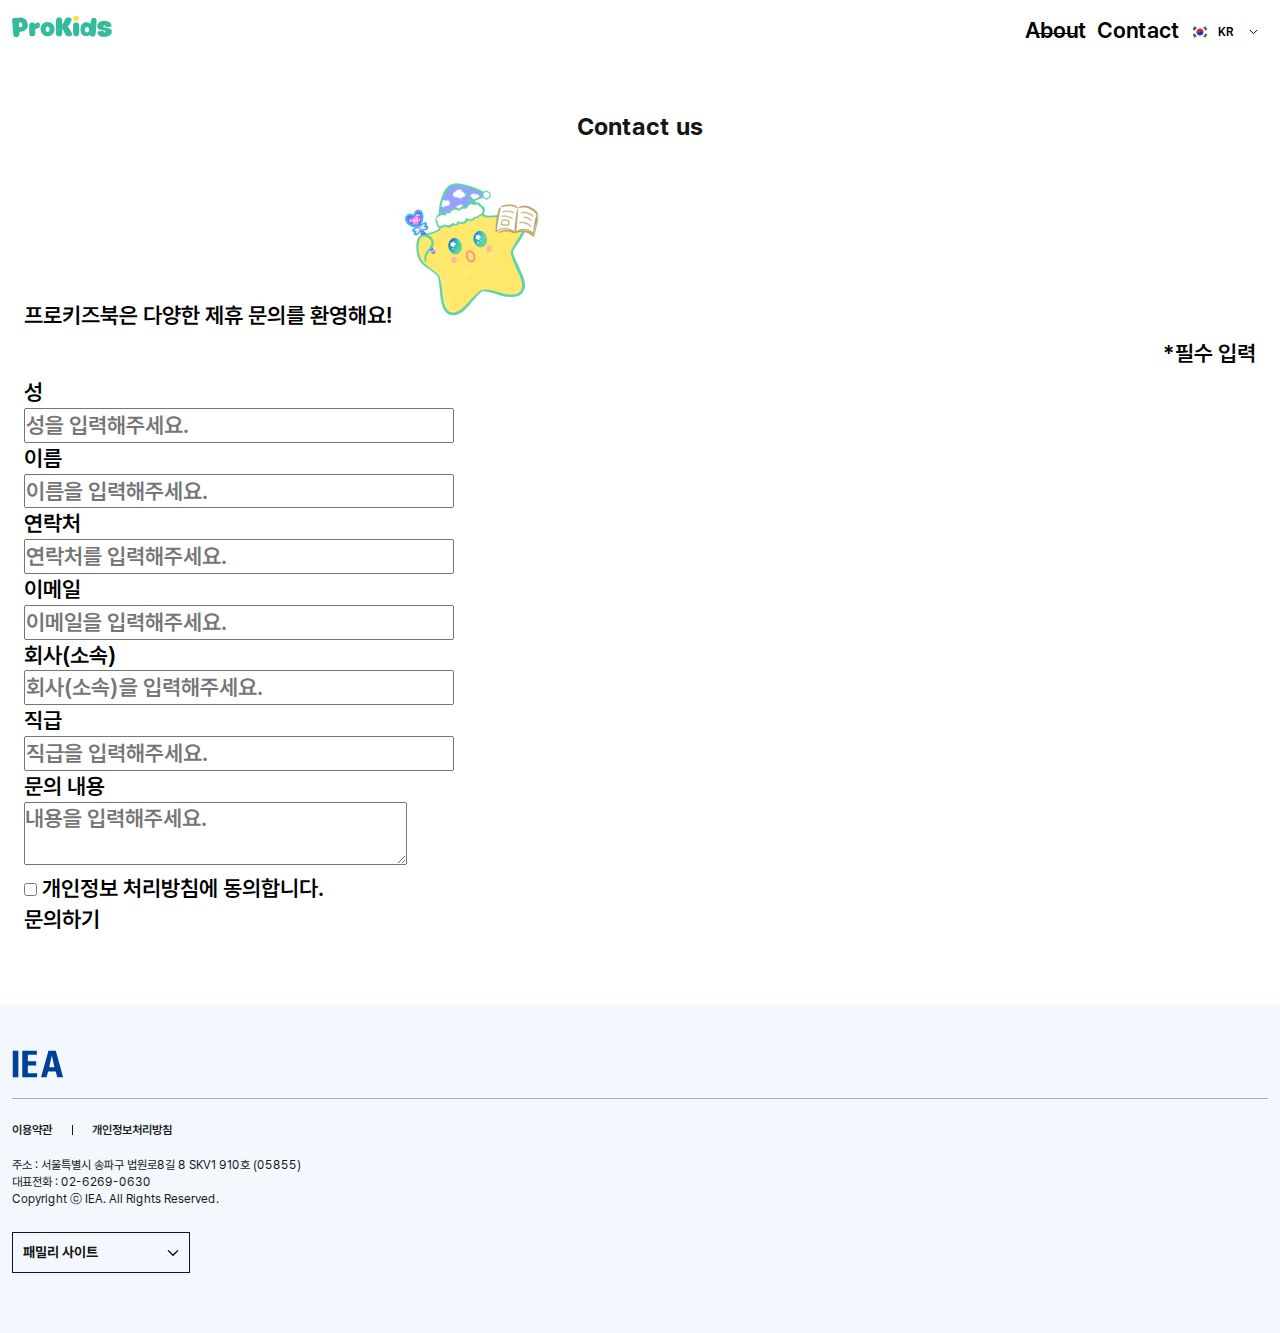
<file: pages/contact.html>
<!doctype html>
<html lang=ko>
<head>
    <meta charset="UTF-8">
    <meta name="viewport" content="width=device-width, user-scalable=no, initial-scale=1.0, maximum-scale=1.0, minimum-scale=1.0">
    <meta http-equiv="X-UA-Compatible" content="ie=edge">
    <meta name="naver-site-verification" content="30c3376c1dbf1d2d898c0af12db3d5bfa7fa918d" />
    <link rel="icon" sizes="16x16" href="../resources/images/prokids_favicon.png">
    <!-- css -->
    <link rel="stylesheet" href="../resources/css/style.css">
    <!-- js -->
    <script src="../resources/js/main.js"></script>
    <!-- 캡차 관련-->
    <script src="https://challenges.cloudflare.com/turnstile/v0/api.js?render=explicit"></script>
    <title data-translate="meta_title_contact">프로키즈북 | Contact</title>
</head>
<body>
<!-- 개인정보 처리방침 -->
<div id="contents" class="contents-wrap sub">
    <div class="title-wrap">
        <div>
            <h2 class="sub-title ver2">Contact us</h2>
            <span data-translate="contact_1">프로키즈북은 다양한 제휴 제안을 환영해요!</span>
            <span class="star-contact"><img src="../../resources/images/contents/star_contact.png" alt=""></span>
        </div>
    </div>
    <div class="contact-box">
        <div style="display:flex;justify-content:flex-end;padding:8px 0;">
            <p class="essential-text" data-translate="contact_2">*필수 입력</p>
        </div>
        <form id="contactForm" action="https://script.google.com/macros/s/AKfycbxFWWYbgevazbnXGLH2dHXee4OMcS8ZI5QkQM0zvdvUp0meDmMlrhyDt2m7g2WBW2gp/exec"
              method="POST">
            <div class="forms">
                <div class="form-wrap con2">
                    <div class="form-box">
                        <p class="label essential" data-translate="contact_3">성</p>
                        <div class="input-box">
                            <label>
                                <input type="text" name="lastName" placeholder="성을 입력해주세요." data-translate="contact_4" required/>
                            </label>
                        </div>
                    </div>
                    <div class="form-box">
                        <p class="label essential" data-translate="contact_5">이름</p>
                        <div class="input-box">
                            <label>
                                <input type="text" name="firstName" placeholder="이름을 입력해주세요." data-translate="contact_6" required/>
                            </label>
                        </div>
                    </div>
                </div>
                <div class="form-wrap con2">
                    <div class="form-box">
                        <p class="label essential" data-translate="contact_7">연락처</p>
                        <div class="input-box">
                            <label>
                                <input type="tel" name="tel" placeholder="연락처를 입력해주세요." data-translate="contact_8" required/>
                            </label>
                        </div>
                    </div>
                    <div class="form-box">
                        <p class="label essential" data-translate="contact_9">이메일</p>
                        <div class="input-box">
                            <label>
                                <input type="text" name="email" placeholder="이메일을 입력해주세요." data-translate="contact_10" required/>
                            </label>
                        </div>
                    </div>
                </div>
                <div class="form-wrap con2">
                    <div class="form-box">
                        <p class="label" data-translate="contact_11">회사(소속)</p>
                        <div class="input-box">
                            <label>
                                <input type="text" name="company" placeholder="회사(소속)을 입력해주세요." data-translate="contact_12"/>
                            </label>
                        </div>
                    </div>
                    <div class="form-box">
                        <p class="label" data-translate="contact_13">직급</p>
                        <div class="input-box">
                            <label>
                                <input type="text" name="position" placeholder="직급을 입력해주세요." data-translate="contact_14"/>
                            </label>
                        </div>
                    </div>
                </div>
                <div class="form-wrap">
                    <div class="form-box top">
                        <p class="label essential" data-translate="contact_15">문의 내용</p>
                        <div class="input-box">
                            <label>
                                <textarea name="message" placeholder="내용을 입력해주세요." data-translate="contact_16" required></textarea>
                            </label>
                        </div>
                    </div>
                </div>
            </div>
            <div class="check-box-wrap">
                <div class="check-box">
                    <label class="check-box">
                        <input type="checkbox" required name="checkbox-policy">
                        <span data-translate="contact_17">개인정보 처리방침에 동의합니다.</span>
                    </label>
                </div>
            </div>
            <!--캡챠-->
            <div style="display: none" class="grecaptcha" id="grecaptcha" ></div>
            <input type="hidden" id="captcha"/>


            <div class="btn-wrap">
                <button type="submit" class="btn small-ver" onclick="checkConfirm()" data-translate="contact_18">문의하기</button>
            </div>
        </form>
    </div>
</div>
</body>
</html>
<script>
  document.getElementById("contactForm").addEventListener("submit", async function (event) {
    event.preventDefault(); // 기본 폼 제출 동작 중단

    const form = event.target;
    const formData = new FormData(form);

    // 필수 입력 필드 검증
    const requiredFields = document.querySelectorAll("#contactForm .essential + .input-box input, #contactForm .essential + .input-box textarea");
    let isValid = true;

    requiredFields.forEach(field => {
      if (!field.value.trim()) {
        isValid = false;
        alert( `${field.placeholder.replace("를 입력해주세요.", "")}을(를) 입력해주세요.`)
        field.focus();
        return false; // 첫 번째 오류에서 멈춤
      }
    });
    let token= document.getElementById("captcha").value
    const response = await fetch('https://7guayuczazlh5itq2dzmpl65eu0ddqnq.lambda-url.ap-northeast-2.on.aws', {
      method: "POST",
      headers: {"Access-Control-Allow-Origin": "*"},
      body: JSON.stringify({
        response: token,
      }),
      mode: 'cors'
    });
    const reader = response.body.getReader();
    const decoder = new TextDecoder("utf-8");
    let {done, value} = await reader.read();
    const text = decoder.decode(value, {stream: true});
    console.log(JSON.parse(text).success)
    if (JSON.parse(text).success) {
      // 모든 필드가 유효하면 폼 제출 진행
      if (isValid) {
        try {
          const response = await fetch(form.action, {
            method: "POST",
            body: formData
          });

          const reponse = await response.json();
          if (reponse.result === 'success') {
            alert('양식 제출에 성공하였습니다.');
            form.reset(); // 폼 초기화
          }
        } catch (error) {
          alert('서버와 통신 중 문제가 발생했습니다. 다시 시도해주세요.')
          console.error(error);
        }
      }
    } else {

    }

  });

  function checkConfirm () {
    const checkbox = document.querySelector('#contactForm input[type="checkbox"]').checked
    // console.log(checkbox)
    if(!checkbox){
      alert('개인정보 처리 방침에 동의해야 합니다.')
      checkbox.focus();
      return; // 체크박스 오류 시 더 이상 진행하지 않음
    }
  }
  turnstile.ready(function () {
    turnstile.render('#grecaptcha', {
      sitekey: '0x4AAAAAAA3FD3buS3hxWqtc',
      callback: async function (token) {
        document.getElementById("captcha").value=token
      }
    });
  });

</script>
</file>
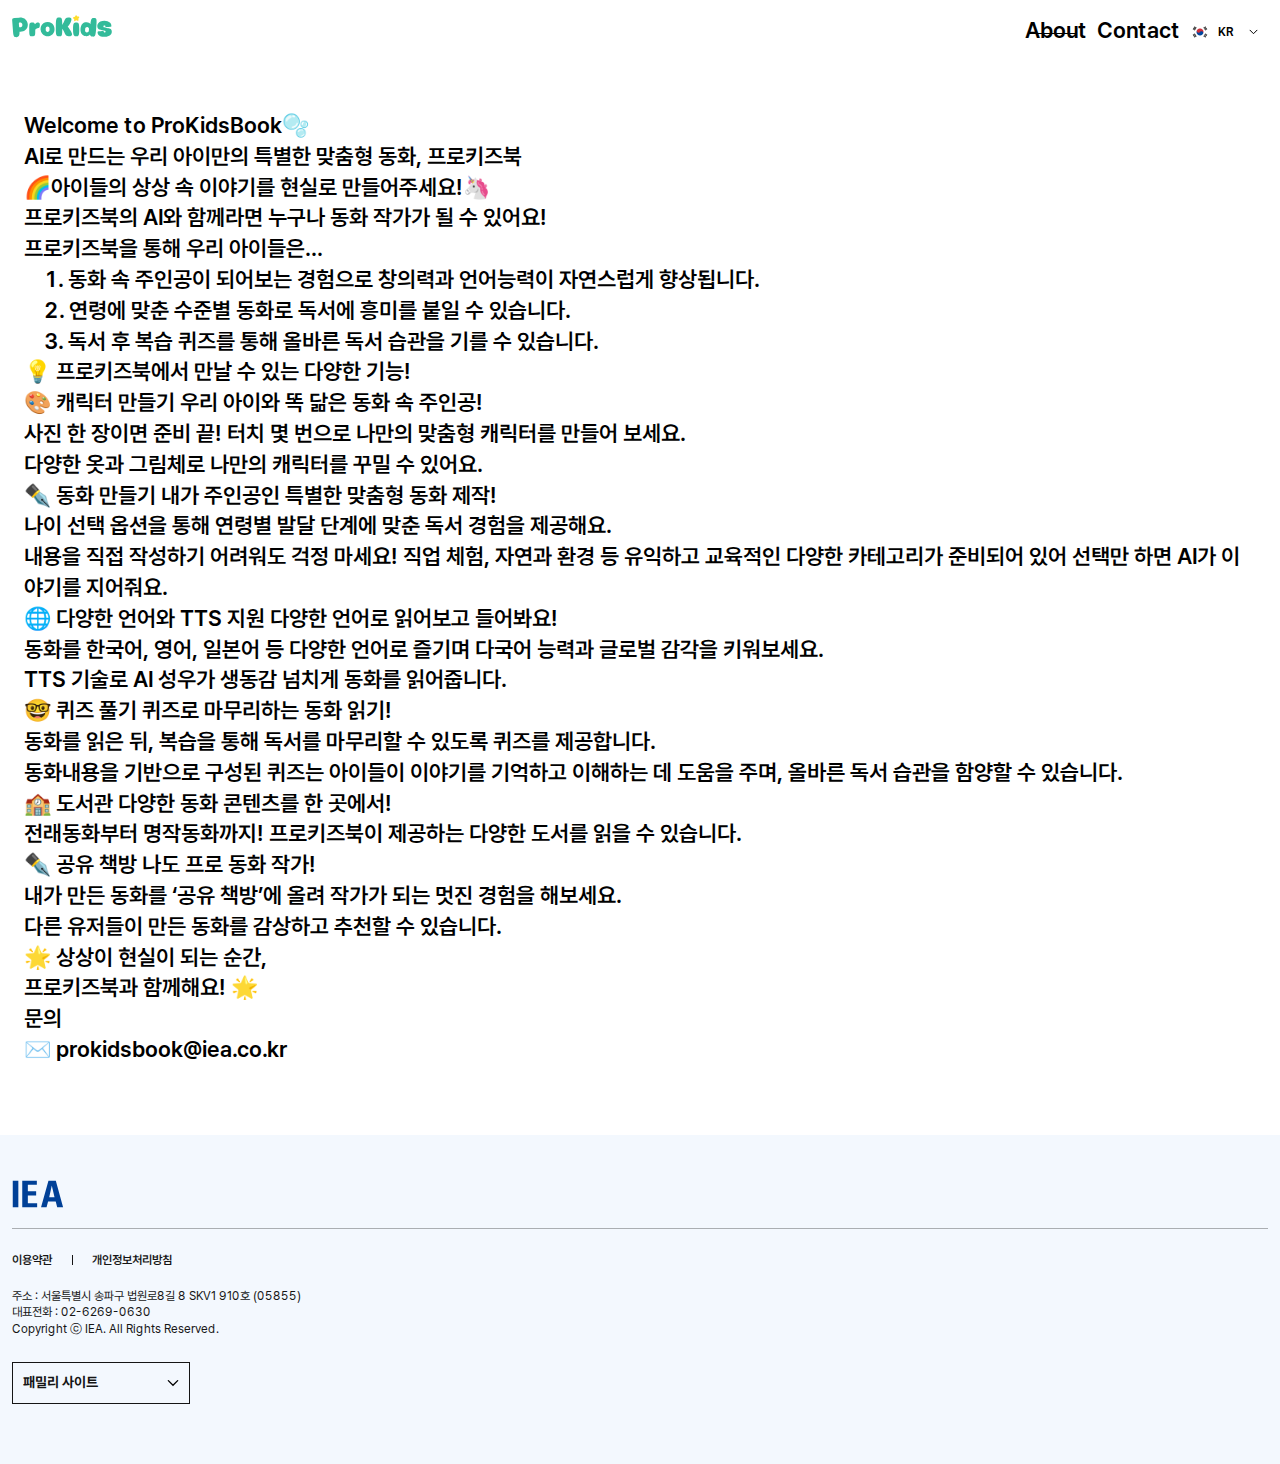
<file: pages/manual.html>
<!doctype html>
<html lang=ko>
<head>
    <meta charset="UTF-8">
    <meta name="viewport" content="width=device-width, user-scalable=no, initial-scale=1.0, maximum-scale=1.0, minimum-scale=1.0">
    <meta http-equiv="X-UA-Compatible" content="ie=edge">
    <meta name="naver-site-verification" content="30c3376c1dbf1d2d898c0af12db3d5bfa7fa918d" />
    <link rel="icon" sizes="16x16" href="../resources/images/prokids_favicon.png">
    <!-- css -->
    <link rel="stylesheet" href="../resources/css/style.css">
    <!-- js -->
    <script src="../resources/js/main.js"></script>
    <title data-translate="meta_title_manual">프로키즈북 | Manual</title>
</head>
<body>
<!-- Manual -->
<div id="contents" class="contents-wrap sub manual">
   <div class="contents-wrap">
       <h2>Welcome to ProKidsBook🫧</h2>
       <p class="d-line" data-translate="m_title">AI로 만드는 우리 아이만의 특별한 맞춤형 동화, <span class="c-green f-bold">프로키즈북</span></p>
       <div>
           🌈아이들의 상상 속 이야기를 현실로 만들어주세요!🦄<br>
           프로키즈북의 AI와 함께라면 누구나 동화 작가가 될 수 있어요!
       </div>
       <div>
           <p data-translate="m_title1">프로키즈북을 통해 우리 아이들은…</p>
           <ol>
               <li data-translate="m_sub1-1">동화 속 주인공이 되어보는 경험으로 <span class="f-bold">창의력</span>과 <span class="f-bold">언어능력</span>이 자연스럽게 향상됩니다.
               </li>
               <li data-translate="m_sub1-2">연령에 맞춘 수준별 동화로 <span class="f-bold">독서에 흥미</span>를 붙일 수 있습니다.
               </li>
               <li data-translate="m_sub1-3">독서 후 복습 퀴즈를 통해 <span class="f-bold">올바른 독서 습관</span>을 기를 수 있습니다.
               </li>
           </ol>
       </div>
       <div class="color-box">
           <p class="c-title" data-translate="m_title2">💡 프로키즈북에서 만날 수 있는 다양한 기능!</p>
           <div class="icon-box">
               <p data-translate="m_title3">🎨 <span>캐릭터 만들기</span> 우리 아이와 똑 닮은 동화 속 주인공!</p>
               <ul class="square-list">
                   <li data-translate="m_sub3-1">사진 한 장이면 준비 끝! 터치 몇 번으로 나만의 맞춤형 캐릭터를 만들어 보세요.</li>
                   <li data-translate="m_sub3-2">다양한 옷과 그림체로 나만의 캐릭터를 꾸밀 수 있어요.</li>
               </ul>
           </div>
           <div class="icon-box">
               <p data-translate="m_title4">✒️ <span>동화 만들기</span> 내가 주인공인 특별한 맞춤형 동화 제작!</p>
               <ul class="square-list">
                   <li data-translate="m_sub4-1">나이 선택 옵션을 통해 연령별 발달 단계에 맞춘 독서 경험을 제공해요.</li>
                   <li data-translate="m_sub4-2">내용을 직접 작성하기 어려워도 걱정 마세요! 직업 체험, 자연과 환경 등 유익하고 교육적인 다양한 카테고리가 준비되어 있어 선택만 하면 AI가 이야기를 지어줘요.</li>
               </ul>
           </div>
           <div class="icon-box">
               <p data-translate="m_title5">🌐 <span>다양한 언어와 TTS 지원</span> 다양한 언어로 읽어보고 들어봐요!</p>
               <ul class="square-list">
                   <li data-translate="m_sub5-1">동화를 한국어, 영어, 일본어 등 다양한 언어로 즐기며 다국어 능력과 글로벌 감각을 키워보세요.</li>
                   <li data-translate="m_sub5-2">TTS 기술로 AI 성우가 생동감 넘치게 동화를 읽어줍니다.</li>
               </ul>
           </div>
           <div class="icon-box">
               <p data-translate="m_title6">🤓 <span>퀴즈 풀기</span> 퀴즈로 마무리하는 동화 읽기!</p>
               <ul class="square-list">
                   <li data-translate="m_sub6-1">동화를 읽은 뒤, 복습을 통해 독서를 마무리할 수 있도록 퀴즈를 제공합니다.</li>
                   <li data-translate="m_sub6-2">동화내용을 기반으로 구성된 퀴즈는 아이들이 이야기를 기억하고 이해하는 데 도움을 주며, 올바른 독서 습관을 함양할 수 있습니다.</li>
               </ul>
           </div>
           <div class="icon-box">
               <p data-translate="m_title7">🏫 <span>도서관</span> 다양한 동화 콘텐츠를 한 곳에서!</p>
               <ul class="square-list">
                   <li data-translate="m_sub7-1">전래동화부터 명작동화까지! 프로키즈북이 제공하는 다양한 도서를 읽을 수 있습니다.</li>
               </ul>
           </div>
           <div class="icon-box">
               <p data-translate="m_title8">✒️ <span>공유 책방</span>  나도 프로 동화 작가!</p>
               <ul class="square-list">
                   <li data-translate="m_sub8-1">내가 만든 동화를 ‘공유 책방’에 올려 작가가 되는 멋진 경험을 해보세요.</li>
                   <li data-translate="m_sub8-2">다른 유저들이 만든 동화를 감상하고 추천할 수 있습니다.</li>
               </ul>
           </div>
       </div>
       <p class="comment" data-translate="m_comment1">
           🌟 상상이 현실이 되는 순간,<br>
           프로키즈북과 함께해요! 🌟
       </p>
       <p class="comment" data-translate="m_comment2">
           문의<br>
           ✉️ prokidsbook@iea.co.kr
       </p>
   </div>
</div>
</body>
</html>
</file>
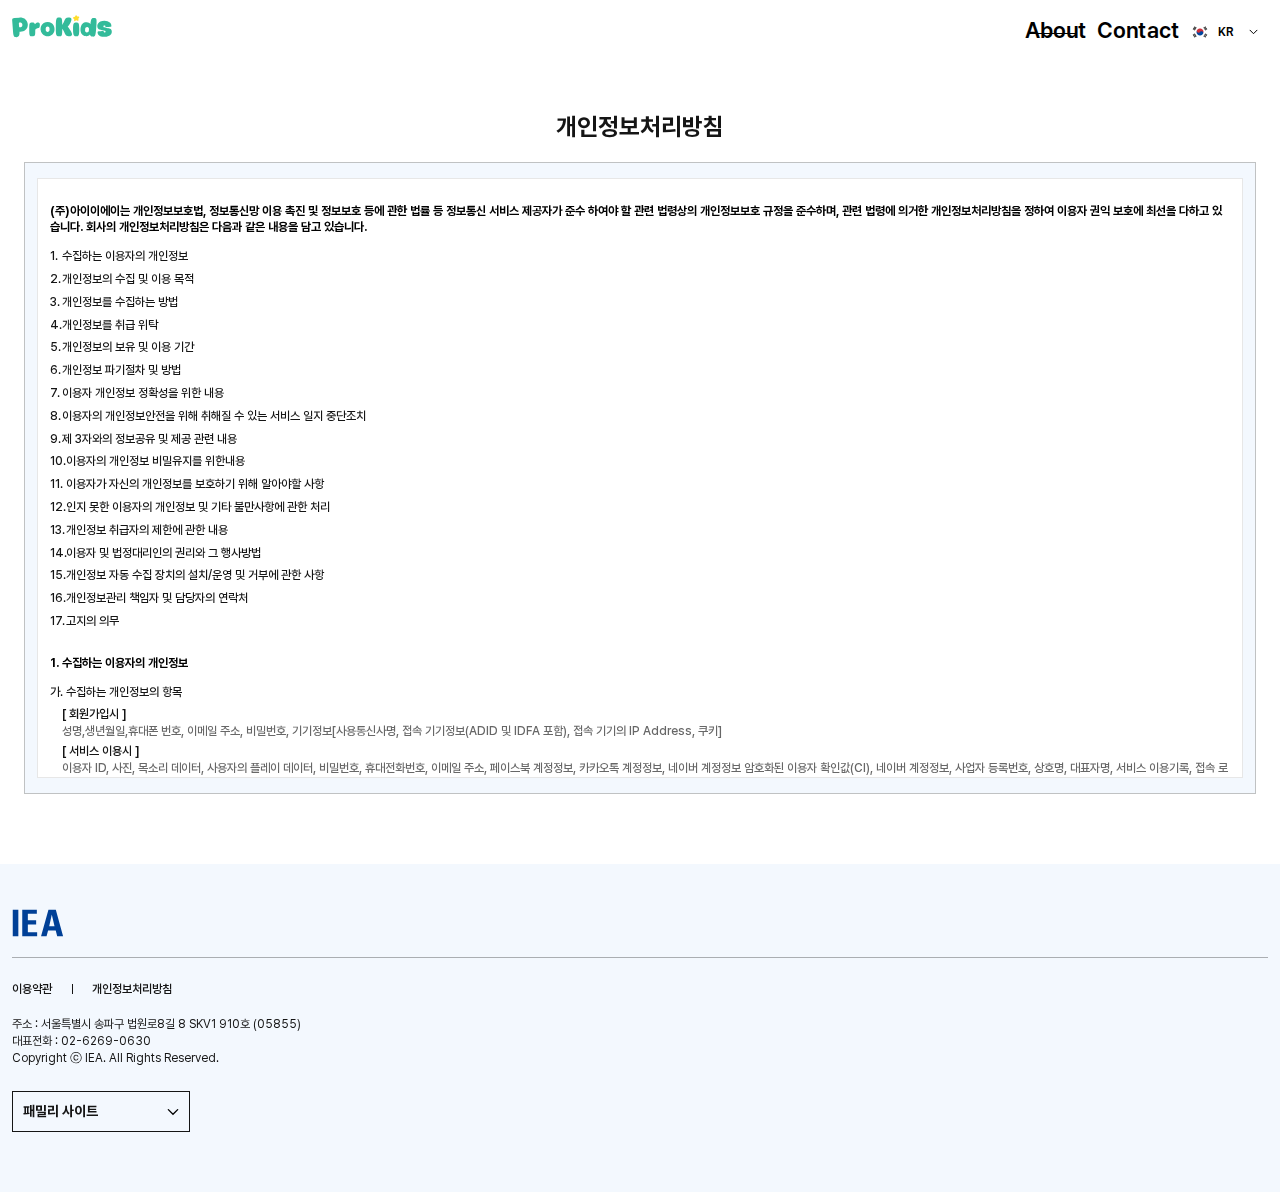
<file: pages/policy/privacy-policy.html>
<!doctype html>
<html lang=ko>
<head>
    <meta charset="UTF-8">
    <meta name="viewport" content="width=device-width, user-scalable=no, initial-scale=1.0, maximum-scale=1.0, minimum-scale=1.0">
    <meta http-equiv="X-UA-Compatible" content="ie=edge">
    <meta name="naver-site-verification" content="30c3376c1dbf1d2d898c0af12db3d5bfa7fa918d" />
    <!-- 검색 엔진 -->
    <meta name="description" content="AI로 만드는 우리 아이만의 특별한 맞춤형 동화">
    <meta name="author" content="아이이에이">
    <meta name="keywords" content="프로키즈북, 키즈북, prokidsbook, 동화, 동화만들기, 유아교육, 초등교육, 독서교육, ai교육">
    <meta property="og:type" content="website">
    <meta property="og:title" content="프로키즈북">
    <meta property="og:description" content="AI로 만드는 우리 아이만의 특별한 맞춤형 동화">
    <meta property="og:image" content="https://prokidsbook.com/resources/images/PKB_metatag_ogimage.png">
    <meta property="og:url" content="https://www.prokidsbook.com">
    <link rel="icon" sizes="16x16" href="../../resources/images/contents/prokids_favicon.png">

    <!-- css -->
    <link rel="stylesheet" href="../../resources/css/style.css">

    <!-- js -->
    <script src="../../resources/js/main.js"></script>

    <title data-translate="meta_title_ppt">프로키즈북 | 개인정보처리방침</title>
</head>
<body>
<!-- 개인정보 처리방침 -->
    <div id="contents" class="contents-wrap sub">
        <h2 class="sub-title" data-translate="ppt_title">개인정보처리방침</h2>
        <div class="policy-box">
            <div class="inner-wrap scroll-ver">
                <div class="info-box">
                    <p>(주)아이이에이는 개인정보보호법, 정보통신망 이용 촉진 및 정보보호 등에 관한 법률 등 정보통신 서비스 제공자가 준수 하여야 할 관련 법령상의 개인정보보호 규정을 준수하며, 관련 법령에 의거한 개인정보처리방침을 정하여 이용자 권익 보호에 최선을 다하고 있습니다. 회사의 개인정보처리방침은 다음과 같은 내용을 담고 있습니다.</p>
                    <ul class="style-list">
                        <li>수집하는 이용자의 개인정보</li>
                        <li>개인정보의 수집 및 이용 목적</li>
                        <li>개인정보를 수집하는 방법</li>
                        <li>개인정보를 취급 위탁</li>
                        <li>개인정보의 보유 및 이용 기간</li>
                        <li>개인정보 파기절차 및 방법 </li>
                        <li>이용자 개인정보 정확성을 위한 내용</li>
                        <li>이용자의 개인정보안전을 위해 취해질 수 있는 서비스 일지 중단조치</li>
                        <li>제 3자와의 정보공유 및 제공 관련 내용</li>
                        <li>이용자의 개인정보 비밀유지를 위한내용</li>
                        <li>이용자가 자신의 개인정보를 보호하기 위해 알아야할 사항</li>
                        <li>인지 못한 이용자의 개인정보 및 기타 불만사항에 관한 처리</li>
                        <li>개인정보 취급자의 제한에 관한 내용</li>
                        <li>이용자 및 법정대리인의 권리와 그 행사방법</li>
                        <li>개인정보 자동 수집 장치의 설치/운영 및 거부에 관한 사항</li>
                        <li>개인정보관리 책임자 및 담당자의 연락처</li>
                        <li>고지의 의무</li>
                    </ul>
                </div>
                <div class="info-box">
                    <p>1. 수집하는 이용자의 개인정보</p>
                    <ul class="text-list">
                        <li>
                            가. 수집하는 개인정보의 항목
                            <ul class="sub-list text-ver">
                                <li>
                                    <p>[ 회원가입시 ]</p>
                                    <span>성명,생년월일,휴대폰 번호, 이메일 주소, 비밀번호, 기기정보[사용통신사명, 접속 기기정보(ADID 및 IDFA 포함), 접속 기기의 IP Address, 쿠키]</span>
                                </li>
                                <li>
                                    <p>[ 서비스 이용시 ]</p>
                                    <span>이용자 ID, 사진, 목소리 데이터, 사용자의 플레이 데이터, 비밀번호, 휴대전화번호, 이메일 주소, 페이스북 계정정보, 카카오톡 계정정보, 네이버 계정정보 암호화된 이용자 확인값(CI), 네이버 계정정보, 사업자 등록번호, 상호명, 대표자명, 서비스 이용기록, 접속 로그, 쿠키, 접속 IP정보, 결제기록 등 이용자가 서비스 이용을 위해 직접 입력하는 개인정보</span>
                                </li>
                                <li>
                                    <p>[ 유료 서비스 결제 시 ]</p>
                                    <span>신용/체크 카드사명, 신용/체크 카드번호, 결제 승인번호, 은행 명 계좌번호</span>
                                </li>
                            </ul>
                        </li>
                        <li>
                            나. 개인정보 수집방법
                            <p>회사는 다음과 같은 방법으로 개인정보를 수집하고 있습니다.</p>
                            <ul class="style-list">
                                <li>모바일 앱, 웹 사이트, 서면 양식, 팩스, 전화, 상담게시판, 이메일, 이벤트 응모</li>
                                <li>협력회사로부터 공동 제휴 및 협력을 통한 정보 수집</li>
                                <li>생성정보 수집 툴을 통한 정보 수집</li>
                            </ul>
                        </li>
                    </ul>
                </div>
                <div class="info-box">
                    <p>2. 개인정보의 수집 및 이용 목적</p>
                    <ul class="text-list">
                        <li>
                            가. 서비스 제공에 관한 계약 이행 및 서비스 제공에 따른 요금 정산에 활용합니다.
                            <ul class="sub-list dot-ver">
                                <li>컨텐츠 제공, 특정 맞춤 서비스 제공, 본인인증, 컨텐츠 구매 및 요금결제,요금추심</li>
                            </ul>
                        </li>
                        <li>
                            나. 이용자 관리를 위해 일부 이용자 정보를 활용합니다.
                            <ul class="sub-list dot-ver">
                                <li>서비스 이용 신청에 따른 본인 확인, 개인식별, 불량 이용자(이용약관을. 위반하거나 성실히 수행하지 않은 이용자)의 부정 이용자와 비인가 사용방지,  서비스 이용 신청 횟수제한, 분쟁 조정을 위한 기록 보존, 불만처리 등 민원처리, 고지사항 전달</li>
                            </ul>
                        </li>
                        <li>
                            다. 신규 서비스 개발 및 마케팅, 광고에 활용합니다.
                            <ul class="sub-list dot-ver">
                                <li>신규 서비스 개발 및 인증 서비스, 맞춤 서비스제공, 통계학적 특성에 따른 서비스 제공 및 광고 게재, 이벤트 및 광고성 정보 제공 및 참여기회 제공, 접속 빈도 파악, 이용자의 서비스 이용에 대한 통계, 서비스의 유효성 확인</li>
                            </ul>
                        </li>
                    </ul>
                </div>
                <div class="info-box">
                    <p>3. 개인정보를 수집하는 방법</p>
                    <ul class="text-list">
                        <li>가. 서비스 가입 또는 사용 중 이용자의 자발적 제공을 통한 수집</li>
                        <li>나. 회사가 제공하는 서비스를 실행 또는 사용함으로써 자동으로 수집
                            모든 이용자가 회사로부터 서비스를 제공받기 위해서는 이용자의 개인정보가 필요하며 개인정보는 서비스 이용 신청 시 신청 양식에 신청자의 동의를 통해 수집됩니다. </li>
                    </ul>
                </div>
                <div class="info-box">
                    <p>4. 개인정보의 취급위탁</p>
                    <ul class="text-list">
                        <li>회사는 서비스 향상을 위해서 귀하의 개인정보를 외부에 위탁하여 처리할 수 있습니다.</li>
                        <li>가. 개인정보의 처리를 위탁하는 경우에 미리 그 사실을 귀하에게 고지하겠습니다.</li>
                        <li>나. 개인정보의 처리를 위탁하는 경우에는 위탁계약 등을 통하여 서비스제공자의 개인정보보호 관련 지시 업무, 개인정보에 관한 비밀유지, 제 3자의 제공의 금지 및 사고시의 책임부담 등을 명확히 규정하고 당해 계약내용을 서면 또는 전자적으로 보관하겠습니다.</li>
                    </ul>
                </div>
                <div class="info-box">
                    <p>5. 개인정보의 보유 및 이용기간</p>
                    <ul class="text-list">
                        <li>회원탈퇴, 개인정보의 수집 및 이용목적이 달성된 경우 회원의 개인정보를 지체 없이 파기합니다. 단, 아래 각 사유 및 기간에 한하여 예외적으로 회원의 개인정보를 보유합니다.</li>
                        <li>
                            가. 회사 내부 정책에 의한 경우 불량 이용자의 재가입 방지, 부정이용 방지, 기타 민원 및 질의 응답 대응
                            <ul class="sub-list dot-ver">
                                <li>
                                    <em>보유기간:</em> (일반 회원의 탈퇴 후 재가입 방지를 위한 경우) 탈퇴 후 7일간(부정이용 및 이용규정 위반 대응을 위한 경우-불량이용자의 재가입 방지포함) 해당 부정이용 및 이용규정 위반 대응 사항에 대한 분쟁 해결 시 까지 로 하며, 분쟁 해결이 원만하지 않을 경우 이와 관련하여 관련 법령의 분쟁 조정 절차에 따르도록 합니다. (민원 또는 서비스 질의응답에 대한 경우) 해당 민원 또는 질의 응답 해결시까지
                                </li>
                                <li>
                                    <em>보유정보:</em>이메일 주소(ID), 휴대전화번호, 닉네임, 성명, 중복 가입 또는 부정가입 방지 목적을 위한 식별 정보(이용자 사진, 계정정보, 이용자 기기정보 등), 중복가입 확인정보, 가입일, 탈퇴일, 승인일, 해당 민원/질의응답 내용 또는 부정/위반 이용행위 내용 기록
                                </li>
                            </ul>
                        </li>
                        <li>
                            나. 회원이 직접 개인정보의 보전을 요청한 경우 또는 회사가 개별적으로 회원의 동의를 얻은 경우
                            <ul class="sub-list dot-ver">
                                <li>
                                    <em>보유기간 및 보유정보:</em> 회원의 요청 또는 동의를 얻는 항복/기간에 한하여 해당 기간 동안 보유
                                </li>
                            </ul>
                        </li>
                        <li>
                            다. 법령에 의거, 이용자의 동의 없이 보존할 것을 정한 경우’전자상거래 등에서의 소비자보호에 관한 법률’에 의하여 아래의 명시 기간 동안 보관 관리합니다.
                            <ul class="sub-list insert-ver">
                                <li>가. 계약, 청약철회, 이용자 서비스 이용 내역 등의 거래에 관련한 기록: 5년 (본’가’항에 해당하는 기록의 경우 이용자 파악을 위한 식별자료는 최소한의 정보인 이메일 주소(ID) 및 휴대폰 번호에 한해 보관하며 기타 개인정보는 하기 ‘마’항 등에 따라 탈퇴 후 7일 이내 전부 파기됩니다.)</li>
                                <li>나. 대금결제 및 재화 등의 공급에 관한 기록: 5년</li>
                                <li>다. 소비자의 불만 또는 분쟁처리에 관한 기록: 5년 (본 ‘다’항에 해당하는 기록의 경우 이용자 파악을 위한 식별자료는 최소한의 정보인 이메일 주소 (ID)및 휴대폰 번호에 한해 보관하며 기타 개인정보는 하기 ‘마’항 등에 따라 탈퇴 후 7일 이내 정부 파기됩니다.)</li>
                                <li>라. 사이트 방문에 관한 기록 : 3개월</li>
                                <li>마. 위 ‘가’-‘라’항에 해당하지 않는 가입 시 입력한 모든 개인 정보:탈퇴 신청 후 7일</li>
                            </ul>
                        </li>
                        <li>
                            라. 개인정보 유효기간제의 적용
                            <ul class="sub-list insert-ver">
                                <li>
                                    회사는 정보통신방법 관련 조항에 따라 개인정보 유효기간제도입 이전 가입한 회원이 1년(이하 ‘개인정보유효기간’ 이라고 합니다.)동안 서비스를 이용한 사실 또는 활동한 기록이 없는 경우,
                                    개인정보의 안전한 보호 및 피해 발생을 방지하기 위해 ‘정보통신망 이용촉진 및 정보보호 등에 관한 법률 제 29조’에 근거하여 이용자에게 사전통지하고 개인정보를 별도로 분리하여 저장 관리
                                    합니다. 회사는 유효기간이 도래하기 30일전까지 이메일, 문자메시지, 휴대전화 등 회원이 입력한 연락수단을 통하여 사전통지 합니다. 다만, 개인정보유효기간이 도래한 회원의 경우에도 1.회원의 별도 유효기간 연자의 요청, 유효기간 갱신의 요청 등 개별 동의가 잇는 경우 2.포인트 또는 하트 등이 남아있는 경우 3.위 3.항 소정의 타 법령에서 별도로 보존기간을 정하는 경우에는 관련
                                    법령이 정한 기간 동안 보존 후 조치합니다. 개인정보유효기간제에 의해 별도 분리된 경우라도 회원이 서비스 재이용을 원하실 경우에는, 본인확인 절차를 거쳐 서비스를 재이용하실 수 있습니다.
                                </li>
                            </ul>
                        </li>
                    </ul>
                </div>
                <div class="info-box">
                    <p>6. 개인정보 파기절차 및 방법</p>
                    <ul>
                        <li>회사는 개인정보 보유기간의 경과 혹은 개인정보의 수집 및 이용목적의 달성 등 개인정보가 불필요하게 되었을 때에는 해당 개인정보를 지체없이 파기합니다.회사의 개인정보 파기절차 및 방법은 다음과 같습니다.</li>
                        <li>
                            가. 파기절차
                            <ul class="sub-list dot-ver">
                                <li>이용자가 서비스 신청 등을 위해 입력한 정보는 목적이 달성된 후 별도의 DB를 옮겨져(종이의 경우 별도의 잠금 장치가 있는 서류 보관함)내부 방침 및 기타 관련 법령에 의한 정보보호 사유에 따라(보호 및 이용기간 참조)일정 기간 저장된 후 파기됩니다</li>
                                <li>동 개인정보는 법률에 의한 경우가 아니고 서는 보유되는 이외의 다른 목적으로 이용되지 않습니다.</li>
                            </ul>
                        </li>
                        <li>
                            나. 파기방법
                            <ul class="sub-list dot-ver">
                                <li>종이에 출력된 개인정보는 분쇄기로 분쇄하거나 소각을 통하여 파기합니다.</li>
                                <li>전자적으로 파일 형태로 저장된 개인정보는 기록을 재생할 수 없는 기술적 방법을 사용하여 삭제합니다.</li>
                            </ul>
                        </li>
                    </ul>
                </div>
                <div class="info-box">
                    <p>7. 이용자 개인정보 정확성을 위한 내용</p>
                    <ul>
                        <li>이용자의 부정확한 개인정보로 인하여 사용자의 불편을 줄수 있으므로 개인정보 관리자가 판단하기에 확연히 부정확한 개인정보를 기입한 경우에는 정확하지 않은 개인정보를 파기할 수 있습니다.</li>
                    </ul>
                </div>
                <div class="info-box">
                    <p>8. 이용자의 개인정보안전을 위해 취해질 수 있는 서비스 일시중단조치</p>
                    <ul>
                        <li>회사는 이용자의 안전한 서비스 이용을 위해서 최선을 다하고 있습니다. 그러나 원하지 않는 방법에 의하여 회사의 서비스가 훼손을 당하는 경우에는 이용자들의 개인정보 보호를 위하여 문제가 완전하게 해결될 때까지 이용자의 개인정보를 이용한 서비스를 일시 중단 할 수도 있습니다.</li>
                    </ul>
                </div>
                <div class="info-box">
                    <p>9. 제 3자와의 정보공유 및 제공 관련 내용</p>
                    <ul>
                        <li>회사는 정보통신망 이용촉진 및 정보보호 등에 관한 법률 제 24조의 2(개인정보의 제공동의 등)에 따라 이용자의 동의가 있거나 법률에 특별한 규정이 있는 경우를 제외하고 개인정보를 고지 또는 명시한 범위를 초과하여 이용하거나 제 3자에게 제공하지 않습니다.
                            또한 개인정보보호법 제 59조(금지행위)에 따라 회사의 서비스 제공을 위하여 개인정보를 취급하거나 취급하였던 자는 다음 각호의 행위를 하지 않습니다.</li>
                        <li>가. 거짓이나 그 밖의 부정한 수단이나 방법으로 개인정보를 취득하거나 처리에 관한 동의를 받은 행위</li>
                        <li>나. 업무상 알게 된 개인정보를 누설하거나 권한 없이 다른 사람이 이용하도록 제공하는 행위</li>
                        <li>다. 정당한 권한 없이 또는 허용된 권한을 초과하여 다른 사람의 개인정보를 훼손, 멸시, 변경, 위조 또는 유출하는 행위</li>
                    </ul>
                </div>
                <div class="info-box">
                    <p>10. 이용자의 개인정보 비밀유지를 위한 내용</p>
                    <ul>
                        <li>
                            회사는 이용자의 개인정보의 비밀을 유지하기 위하여 제 3자에게는 이용자의 동의 없이 개인정보를 유출하지 않습니다. 또한 이용자가 동의를 하였다 하더라도, 제 3자를 통하여 재 유출이 될 확률이 있는 자에게는 이용자의 개인정보를 유출하지 않습니다. 회사는 각종 정부기관의 이용자 개인정보의 일방적 제공 요구에 대하여는 이용자의 개인정보를 제공하지 않습니다. 법령에 따른 정부기관이 법령에 따른 공식 절차를 완벽하게 거쳐 자료를 요구하는 경우에 한하여 이용자의 개인정보를 제공합니다. 회사는 이용자의 개인정보를 회사가 정한 기본 서비스 및 기타의 서비스 활동 이외에는 이용하지 않습니다. 위의 활동에 따라 이용자의 정보가 필요할 시에는 별도의 양식을 통한 수집 및 동의의 절차를 거쳐서 이용자의 개인정보를 이용합니다.
                        </li>
                    </ul>
                </div>
                <div class="info-box">
                    <p>11. 이용자가 자신의 개인정보를 보호하기 위해 알아야할 사항</p>
                    <ul>
                        <li>
                            PC방 등 외부 장소에서 공용WI-FI 등으로 ‘프로키즈북’을 이용하실 경우 해킹 프로그램 기타 유해 프로그램이 없는지 유의하여 이용하시기 바랍니다. 회사는 개인정보보호에 최선을 다하지만 사용자 개인의 실수나 인터넷 상의 문제로 인한 일들에 대해서는 책임을 지지 않습니다.
                        </li>
                    </ul>
                </div>
                <div class="info-box">
                    <p>12. 인지 못한 이용자의 개인정보 및 기타 불만사항에 관한 처리</p>
                    <ul>
                        <li>
                            회사가 인지하지 못하고 있는 이용자의 개인정보 이용 및 기타의 불만사항에 관하여 이용자 불만처리를 전담하는 관리자를 배정하여 지속적이고, 신속하게 이용자의 불만사항을 처리하고 처리한 결과에 대하여 즉시 응대합니다.
                        </li>
                    </ul>
                </div>
                <div class="info-box">
                    <p>13. 개인정보 취급자의 제한에 관한 내용</p>
                    <ul>
                        <li>
                            회사의 개인정보 관련 취급 직원은 담당자에 한정시키고 있고 이를 위한 별도의 비밀번호를 부여하여 정기적으로 갱신하고 있으며, 개인정보를 취급 할 수 있는 관리자 페이지에 접근하기 위해서는 2단계 인증 의무, 방화벽 설치 등의 절차를 완료해 놓았습니다. 또한 수시 교육을 통하여 개인정보처리방침의 준수를 강조하였습니다.
                        </li>
                    </ul>
                </div>
                <div class="info-box">
                    <p>14. 이용자 및 법정대리인의 권리와 그 행사방법</p>
                    <ul>
                        <li>가. 이용자 및 법정 대리인은 언제든지 신청되어 있는 자신의 개인정보를 조회하거나 이용해지를 요청할 수 있습니다.</li>
                        <li>나. 이용자의 개인정보 조회, 수정을 위해서는 직접 모바일 앱 또는 웹을 통해 수정하시거나, 고객센터 또는 담당자에게 이메일 등을 통해 신청해야 합니다. 이용해지(동의철회) 를 위해서는 회사가 정하는 탈퇴 신청 양식에 따른 고객센터에 이메일 문의 또는 모바일 앱 상 온라인 신청을 통하여 계약 해지 및 탈퇴가 가능합니다.</li>
                        <li>다. 이 외에도 고객센터나 개인정보책임자에게 서면 또는 이메일로 연락하시면 지체없이 조치하겠습니다</li>
                        <li>라. 이용자가 개인정보의 오류에 대한 정정을 요청하신 경우에는 정정을 완료하기 전까지 해당 개인정보를 이용 또는 제공하지 않습니다. 또한 잘못된 개인정보를 제 3자에게 이미 제공한 경우에는 정정 처리결과를 제 3자에게 지체 없이 통지하여 정정이 이루어지도록 하겠습니다.</li>
                        <li>마. 회사는 이용자 혹은 법정 대리인의 요청에 의해 해지 또는 삭제된 개인정보를 개인정보처리방침 “5.개인정보의 보유 및 이용기간”에 명시된 바에 따라 처리하고 그 외의 용도로 열람 또는 이용 할 수 없도록 처리하고 있습니다.</li>
                    </ul>
                </div>
                <div class="info-box">
                    <p>15. 개인정보 자동 수집 장치의 설치/운영 및 거부에 관한 사항</p>
                    <ul>
                        <li>회사는 이용자들에게 특화된 맞춤서비스르 제공하기 위해서 이용자들의 정보를 저장하고 수시로 불러오는 ‘쿠키(cookie)’를 사용합니다. 쿠키는 웹사이트를 운영하는데 이용되는 서버(HTTP)가 이용자의 컴퓨터 브라우저에게 보내는 소량의 정보이며 이용자들의 PC 컴퓨터내에 하드디스크에 저장되기도 합니다.</li>
                        <li>
                            가. 쿠키의 사용목적<br>
                            이용자들의 편리한 기능을 제공하기 위하여 활용되며 유해한 목적으로는 활용되지 않습니다.
                        </li>
                        <li>
                            나. 쿠키의 설치/운영 및 거부
                            <ul class="style-list insert-ver">
                                <li>이용자는 쿠키 설치에 대한 선택권을 가지고 있습니다. 따라서, 이용자는 웹 브라우저에서 옵션을 설정함으로써 모든 쿠키를 허용하거나, 쿠키가 저장될 때마다 확인을 하거나, 아니면 모든 쿠키의 저장을 거부할 수도 있습니다.</li>
                                <li>쿠키 설정을 거부하는 방법으로는 이용자가 사용하는 웹 브라우저의 옵션을 선택함으로써 모든 쿠키를 허용하거나 쿠키를 저장할 때마다 확인을 하거나, 모든 쿠키의 저장을 거부할 수 있습니다.</li>
                                <li>설정방법 예(인터넷 익스플로어의 경우):웹 브라우저 상단의 도구>인터넷옵션>개인정보</li>
                                <li>다만, 쿠키의 저장을 거부할 경우에는 이용에 어려움이 있을 수 있습니다.</li>
                            </ul>
                        </li>
                    </ul>
                </div>
                <div class="info-box">
                    <p>16. 개인정보관리책임자 및 담당자의 연락처</p>
                    <ul>
                        <li>귀하께서는 회사의 서비스를 이용하시며 발생하는 모든 개인정보보호 관련 민원을 개인정보 관리담당자 혹은 담당부서로 신고하실 수 있습니다. 회사는 이용자들의 신고사항에 대해 신속하게 충분한 답변을 드릴 것입니다.</li>
                        <li>
                            개인정보관리책임자<br/>
                            이름: 최중배<br/>
                            직위: 사업운영총괄<br/>
                            전화: 02-6269-0630<br/>
                            메일: prokidsbook@iea.co.kr
                        </li>
                    </ul>
                </div>
                <div class="info-box">
                    <p>17. 고지의 의무</p>
                    <ul>
                        <li>현 개인정보처리방침의 내용 추가, 삭제 및 수정이 있을 시에는 개정 최소 7일전부터 모바일 앱 또는 웹 사이트 등의’공지사항’등 메뉴를 통해 고지할 것입니다.</li>
                    </ul>
                </div>
            </div>
        </div>
    </div>
</body>
</html>
</file>
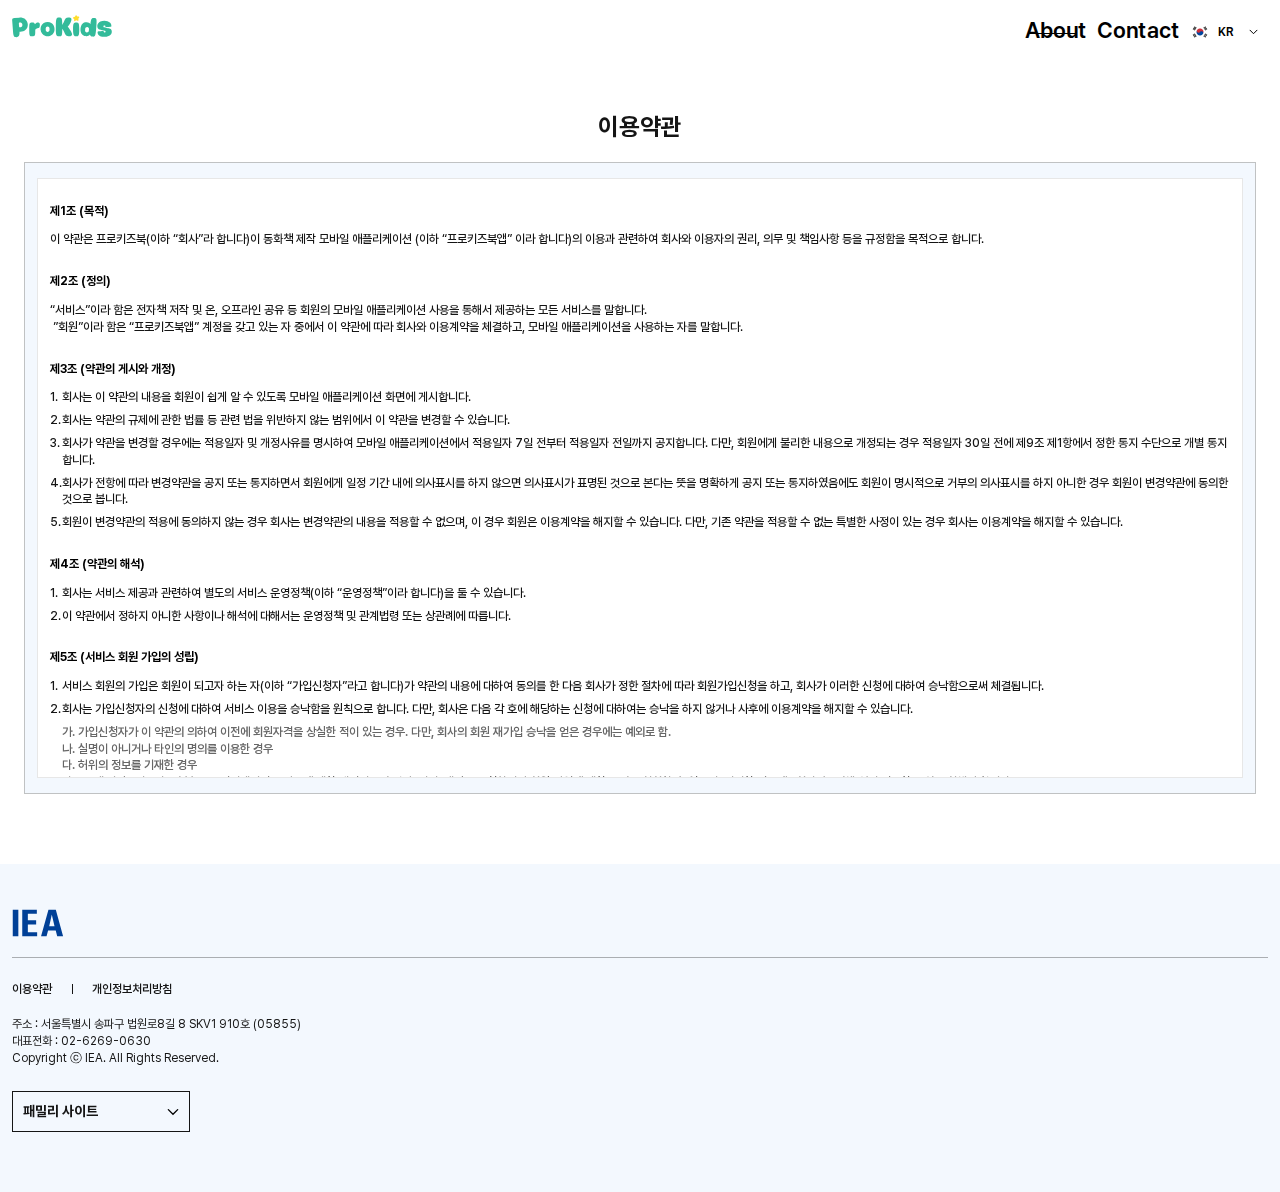
<file: pages/policy/terms-of-policy.html>
<!doctype html>
<html lang=ko>
<head>
    <meta charset="UTF-8">
    <meta name="viewport" content="width=device-width, user-scalable=no, initial-scale=1.0, maximum-scale=1.0, minimum-scale=1.0">
    <meta http-equiv="X-UA-Compatible" content="ie=edge">
    <meta name="naver-site-verification" content="30c3376c1dbf1d2d898c0af12db3d5bfa7fa918d" />
    <!-- 검색 엔진 -->
    <meta name="description" content="AI로 만드는 우리 아이만의 특별한 맞춤형 동화">
    <meta name="author" content="아이이에이">
    <meta name="keywords" content="프로키즈북, 키즈북, prokidsbook, 동화, 동화만들기, 유아교육, 초등교육, 독서교육, ai교육">
    <meta property="og:type" content="website">
    <meta property="og:title" content="프로키즈북">
    <meta property="og:description" content="AI로 만드는 우리 아이만의 특별한 맞춤형 동화">
    <meta property="og:image" content="https://prokidsbook.com/resources/images/PKB_metatag_ogimage.png">
    <meta property="og:url" content="https://www.prokidsbook.com">
    <link rel="icon" sizes="16x16" href="../../resources/images/contents/prokids_favicon.png">
    <!-- css -->
    <link rel="stylesheet" href="../../resources/css/style.css">
    <!-- js -->
    <script src="../../resources/js/main.js"></script>
    <title data-translate="meta_title_top">프로키즈북 | 이용약관</title>
</head>
<body>
<!-- 이용약관 -->
<div id="contents" class="contents-wrap sub">
    <h2 class="sub-title" data-translate="top_title">이용약관</h2>
    <div class="policy-box">
        <div class="inner-wrap scroll-ver">
            <div class="info-box">
                <p>제1조 (목적)</p>
                <ul>
                    <li>이 약관은 프로키즈북(이하 “회사”라 합니다)이 동화책 제작 모바일 애플리케이션 (이하 “프로키즈북앱” 이라 합니다)의 이용과 관련하여 회사와 이용자의 권리, 의무 및 책임사항 등을 규정함을 목적으로 합니다.</li>
                </ul>
            </div>
            <div class="info-box">
                <p>제2조 (정의)</p>
                <ul>
                    <li>“서비스”이라 함은 전자책 저작 및 온, 오프라인 공유 등 회원의 모바일 애플리케이션 사용을 통해서 제공하는 모든 서비스를 말합니다.<br/>
                         ”회원”이라 함은 “프로키즈북앱” 계정을 갖고 있는 자 중에서 이 약관에 따라 회사와 이용계약을 체결하고, 모바일 애플리케이션을 사용하는 자를 말합니다.</li>
                </ul>
            </div>
            <div class="info-box">
                <p>제3조 (약관의 게시와 개정)</p>
                <ul class="style-list">
                    <li>회사는 이 약관의 내용을 회원이 쉽게 알 수 있도록 모바일 애플리케이션 화면에 게시합니다.</li>
                    <li>회사는 약관의 규제에 관한 법률 등 관련 법을 위반하지 않는 범위에서 이 약관을 변경할 수 있습니다.</li>
                    <li>회사가 약관을 변경할 경우에는 적용일자 및 개정사유를 명시하여 모바일 애플리케이션에서 적용일자 7일 전부터 적용일자 전일까지 공지합니다. 다만, 회원에게 불리한 내용으로 개정되는 경우 적용일자 30일 전에 제9조 제1항에서 정한 통지 수단으로 개별 통지합니다.</li>
                    <li>회사가 전항에 따라 변경약관을 공지 또는 통지하면서 회원에게 일정 기간 내에 의사표시를 하지 않으면 의사표시가 표명된 것으로 본다는 뜻을 명확하게 공지 또는 통지하였음에도 회원이 명시적으로 거부의 의사표시를 하지 아니한 경우 회원이 변경약관에 동의한 것으로 봅니다.</li>
                    <li>회원이 변경약관의 적용에 동의하지 않는 경우 회사는 변경약관의 내용을 적용할 수 없으며, 이 경우 회원은 이용계약을 해지할 수 있습니다. 다만, 기존 약관을 적용할 수 없는 특별한 사정이 있는 경우 회사는 이용계약을 해지할 수 있습니다.</li>
                </ul>
            </div>
            <div class="info-box">
                <p>제4조 (약관의 해석)</p>
                <ul class="style-list">
                    <li>회사는 서비스 제공과 관련하여 별도의 서비스 운영정책(이하 “운영정책”이라 합니다)을 둘 수 있습니다.</li>
                    <li>이 약관에서 정하지 아니한 사항이나 해석에 대해서는 운영정책 및 관계법령 또는 상관례에 따릅니다.</li>
                </ul>
            </div>
            <div class="info-box">
                <p>제5조 (서비스 회원 가입의 성립)</p>
                <ul class="style-list">
                    <li>서비스 회원의 가입은 회원이 되고자 하는 자(이하 “가입신청자”라고 합니다)가 약관의 내용에 대하여 동의를 한 다음 회사가 정한 절차에 따라 회원가입신청을 하고, 회사가 이러한 신청에 대하여 승낙함으로써 체결됩니다.</li>
                    <li>
                        회사는 가입신청자의 신청에 대하여 서비스 이용을 승낙함을 원칙으로 합니다. 다만, 회사은 다음 각 호에 해당하는 신청에 대하여는 승낙을 하지 않거나 사후에 이용계약을 해지할 수 있습니다.
                        <ul class="sub-list">
                            <li>가. 가입신청자가 이 약관의 의하여 이전에 회원자격을 상실한 적이 있는 경우. 다만, 회사의 회원 재가입 승낙을 얻은 경우에는 예외로 함.</li>
                            <li>나. 실명이 아니거나 타인의 명의를 이용한 경우</li>
                            <li>다. 허위의 정보를 기재한 경우</li>
                            <li>라. 14세 미만 “이용자”의 부모 등 법정대리인은 아동에 대한 개인정보의 열람, 정정, 갱신을 요청하거나 회원 가입에 대한 동의를 철회할 수 있으며, 이러한 경우에 “회사”는 지체 없이 필요한 조치를 취해야 합니다.</li>
                            <li>마. 가입신청자의 귀책사유로 인하여 승인이 불가능하거나 기타 규정한 제반 사항을 위반하며 신청하는 경우</li>
                        </ul>
                    </li>
                    <li>회사는 서비스를 전연령을 대상으로 제공하나, 단말기 소유자가 미성년자임을 회사에 알리지 않는 경우에 서비스 이용 연령에 따른 차이를 두지 않습니다. 단말기 소유자가 미성년자임이 밝혀진 경우 회사가 정한 절차에 따른 부모등 법정대리인의 동의절차를 거쳐야 합니다.</li>
                    <li>회사는 서비스 관련 설비의 여유가 없거나, 기술상 또는 업무상 문제가 있는 경우에는 승낙을 유보할 수 있습니다.</li>
                </ul>
            </div>
            <div class="info-box">
                <p>제6조 (회원정보의 변경)</p>
                <ul class="style-list">
                    <li>회원은 모바일 애플리케이션을 통하여 언제든지 본인의 개인정보를 열람하고 수정할 수 있습니다.</li>
                    <li>회원은 회원가입신청시 기재한 사항이 변경되었을 경우 모바일 애플리케이션을 통하여 수정을 하거나 전자우편 기타 방법으로 회사에 대하여 그 변경사항을 알려야 합니다.</li>
                    <li>전항의 변경사항을 회사에 알리지 않아 발생한 불이익에 대하여 회사는 책임을 부담하지 않습니다.</li>
                </ul>
            </div>
            <div class="info-box">
                <p>제7조 (개인정보보호 의무)</p>
                <ul>
                    <li>회사는 정보통신망 이용촉진 및 정보보호 등에 관한 법률 등 관련 법령에서 정하는 바에 따라 회원의 개인정보를 보호하기 위해 노력합니다. 개인정보의 보호 및 사용에 대해서는 관련 법령 및 개인정보취급방침이 적용됩니다.</li>
                </ul>
            </div>
            <div class="info-box">
                <p>제8조 (회원의 계정 관리에 대한 의무)</p>
                <ul class="style-list">
                    <li>회원의 모바일 애플리케이션 계정에 대한 관리책임은 회원에게 있으며, 이를 제3자가 이용하도록 하여서는 안됩니다.</li>
                    <li>회원은 계정이 도용되거나 제3자가 사용하고 있음을 인지한 경우에는 이를 즉시 회사에 통지하고 회사의 안내에 따라야 합니다.</li>
                    <li>전항의 경우에 해당 회원이 회사에 그 사실을 통지하지 않거나, 통지한 경우에도 회사의 안내에 따르지 않아 발생한 불이익에 대하여 회사는 책임을 부담하지 않습니다.</li>
                </ul>
            </div>
            <div class="info-box">
                <p>제9조 (회원에 대한 통지)</p>
                <ul class="style-list">
                    <li>회원에 대한 통지를 하는 경우 회사는 회원이 등록한 전자우편 주소 또는 SMS 등으로 할 수 있습니다.</li>
                    <li>회사는 회원의 연락처 미기재, 변경 등으로 인하여 개별 통지가 어렵거나 불특정 다수 회원에 대한 통지를 하는 경우 모바일 애플리케이션 게시판 등에 게시함으로써 개별 통지에 갈음할 수 있습니다.</li>
                </ul>
            </div>
            <div class="info-box">
                <p>제10조 (회사의 의무)</p>
                <ul class="style-list">
                    <li>회사는 관련 법령과 이 약관을 준수하며, 계속적이고 안정적으로 서비스를 제공하기 위하여 최선을 다하여 노력합니다.</li>
                    <li>회사는 회원이 안전하게 서비스를 이용할 수 있도록 개인정보(신용정보 포함) 보호를 위하여 보안시스템을 갖추어야 하며, 개인정보취급방침을 공시하고 준수합니다.</li>
                    <li>회사는 서비스 이용과 관련하여 회원으로부터 제기된 의견이나 불만이 정당하다고 인정될 경우 이를 처리하여야 하며, 모바일 애플리케이션 내 게시판, 전자우편 등을 통하여 회원에게 처리과정 및 결과를 전달할 수 있습니다.</li>
                </ul>
            </div>
            <div class="info-box">
                <p>제11조 (회원의 의무)</p>
                <ul class="style-list">
                    <li>회원은 관계법령, 이 약관, 운영정책, 이용안내 및 회사를 통해 공지하거나 통지한 사항 등을 준수하여야 하며, 기타 회사의 업무에 방해되는 행위를 하여서는 안 됩니다.</li>
                    <li>
                        회사는 가입신청자의 신청에 대하여 서비스 이용을 승낙함을 원칙으로 합니다. 다만, 회사는 다음 각 호에 해당하는 신청에 대하여는 승낙을 하지 않거나 사후에 이용계약을 해지할 수 있습니다.
                        <ul class="sub-list">
                            <li>가. 다른 회원 및 제3자의 회사 계정을 부정사용 하는 행위</li>
                            <li>나. 범죄행위를 목적으로 하거나 기타 범죄행위와 관련된 행위</li>
                            <li>다. 타인의 지적재산권 등의 권리를 침해하는 행위</li>
                            <li>라. 해킹행위 또는 컴퓨터바이러스 등의 유포행위</li>
                            <li>마. 회사가 안내하는 방법 이외의 다른 방법을 사용하여 서비스에 접근하는 행위</li>
                            <li>바. 회사의 이용자 정보를 무단으로 수집, 이용하거나 다른 사람에게 제공하는 행위</li>
                            <li>사. 서비스를 영리목적으로 이용하는 행위</li>
                            <li>아. 음란 및 저작권 침해 등 법령을 위반하는 내용의 모바일 애플리케이션을 개발하는 행위</li>
                            <li>자. 회사가 제공하는 모든 서비스 또는 이에 포함된 소프트웨어의 일부를 복사, 수정, 배포, 판매, 양도, 대여, 담보제공하거나, 타인에게 그 이용을 허락하는 행위와 소프트웨어를 역설계하거나 소스 코드의 추출을 시도하는 등의 행위</li>
                            <li>차. 회사의 명시적인 동의 없이 상표 및 로고 등의 영업표지를 무단으로 사용하는 행위</li>
                            <li>카. 기타서비스의 안정적인 운영에 지장을 주거나 줄 우려가 있는 일체의 행위</li>
                        </ul>
                    </li>
                    <li>회원은 회사를 이용하여 얻은 정보를 회사의 사전 승낙 없이, 복사, 복제, 변경, 번역, 출판, 방송 기타의 방법으로 사용하거나 이를 타인에게 제공할 수 없습니다.</li>
                    <li>회원은 서비스 제공 또는 이 약관 위반을 확인하기 위해 회사가 자료 또는 접근권한의 제공 및 관련사실에 대한 소명을 요청하는 경우에는 이에 성실히 임하여야 합니다.</li>
                    <li>회원은 소프트웨어개발키트(SDK)를 비롯하여 서비스를 통해 회사가 제공하는 기능에 대한 버전 업데이트를 수시로 확인하여야 합니다.</li>
                </ul>
            </div>
            <div class="info-box">
                <p>제12조 (콘텐츠서비스의 제공 등)</p>
                <ul class="style-list">
                    <li>회사가 제공하는 서비스는 회원의 자격에 따라 차등 제공받을 수 있습니다.</li>
                    <li>한 연중무휴, 서비스의 이용은 회사의 업무상 또는 기술상 특별한 지장이 없는 한 연중무휴, 1일 24시간을 원칙으로 합니다.</li>
                    <li>회사는 컴퓨터 등 정보통신설비의 보수점검, 교체, 고장, 장애, 통신두절 또는 운영상 합리적인 사유가 있는 경우 서비스 제공을 일시적으로 중단할 수 있습니다. 이 경우 회사는 제9조에 정한 방법으로 회원에게 통지합니다. 다만, 회사가 사전에 통지할 수 없는 부득이한 사유가 있는 경우 사후에 통지할 수 있습니다</li>
                    <li>회사는 서비스의 제공에 필요한 경우 정기점검을 실시할 수 있으며, 정기점검시간은 모바일 애플리케이션을 통해 공지한 바에 따릅니다.</li>
                    <li>만들어진 동화는 모두 공개되며, 이를 원치 않을 시 회사에 연락하면 콘텐츠를 지울 수 있습니다.</li>
                </ul>
            </div>
            <div class="info-box">
                <p>제13조 (콘텐츠서비스의 변경)</p>
                <ul class="style-list">
                    <li>회사는 안정적인 서비스 제공을 위하여 서비스의 내용, 운영상 또는 기술상 사항 등을 변경할 수 있습니다.</li>
                    <li>회사는 서비스를 변경할 경우 변경 내용과 적용일자를 명시하여 모바일 애플리케이션에서 사전 공지합니다.</li>
                    <li>회사는 무료로 제공되는 서비스의 일부 또는 전부를 회사의 정책 및 운영의 필요상 수정, 중단, 변경할 수 있으며, 이에 대하여 관련법에 특별한 규정이 없는 한 회원에게 별도의 보상을 하지 않습니다.</li>
                    <li>모든 페이지가 완성되지 않고 게시된 콘텐츠에 한해서 회사는 회원의 동의 없이 게시물을 삭제할 수 있습니다.</li>
                    <li>음란 및 저작권 침해의 콘텐츠일 경우 회사는 회원의 동의 없이 게시물을 삭제할 수 있습니다.</li>
                    <li>다른 회원에게 불쾌한 감정을 주는 콘텐츠일 경우 회사는 회원의 동의 없이 만들어진 동화를 삭제할 수 있습니다.</li>
                </ul>
            </div>
            <div class="info-box">
                <p>제14조 (권리의 귀속)</p>
                <ul class="style-list">
                    <li>서비스에 대한 저작권(저작인접권) 및 지적재산권은 회사에 귀속됩니다.</li>
                    <li>회사는 서비스와 관련하여 회원에게 회사가 정한 이용조건에 따라 계정, 모바일 애플리케이션 등을 이용할 수 있는 이용권만을 부여하며, 회원은 이를 양도, 판매, 담보제공 등의 처분행위를 할 수 없습니다.</li>
                    <li>회원이 서비스 내에 게시하는 게시물은 서비스 내 자체 검색결과나 포털사이트의 검색결과에 노출될 수 있고, 회사와 서비스에 관한 언론보도, PR, 출판, 콘테스트 홍보, 타 애플리케이션과의 자료 공유 등의 목적으로 무상으로 사용될 수 있으며, 이를 위해 회원이 게시판 게시물은 필요한 범위 내에서 일부 수정, 복제, 편집될 수 있습니다.</li>
                </ul>
            </div>
            <div class="info-box">
                <p>제14조 (권리의 귀속)</p>
                <ul class="style-list">
                    <li>서비스에 대한 저작권(저작인접권) 및 지적재산권은 회사에 귀속됩니다.</li>
                    <li>회사는 서비스와 관련하여 회원에게 회사가 정한 이용조건에 따라 계정, 모바일 애플리케이션 등을 이용할 수 있는 이용권만을 부여하며, 회원은 이를 양도, 판매, 담보제공 등의 처분행위를 할 수 없습니다.</li>
                    <li>회원이 서비스 내에 게시하는 게시물은 서비스 내 자체 검색결과나 포털사이트의 검색결과에 노출될 수 있고, 회사와 서비스에 관한 언론보도, PR, 출판, 콘테스트 홍보, 타 애플리케이션과의 자료 공유 등의 목적으로 무상으로 사용될 수 있으며, 이를 위해 회원이 게시판 게시물은 필요한 범위 내에서 일부 수정, 복제, 편집될 수 있습니다.</li>
                </ul>
            </div>
            <div class="info-box">
                <p>제15조 (서비스 이용계약의 해지)</p>
                <ul class="style-list">
                    <li>회원은 언제든지 모바일 애플리케이션에 접속하여 서비스 이용계약의 해지를 신청할 수 있으며, 회사는 법령이 정하는 바에 따라 회원의 해지 신청을 신속히 처리합니다.</li>
                    <li>회원의 해지 처리가 완료되는 경우 회사는 관련 법령 및 개인정보취급방침에 따라 보유하는 회원의 정보를 제외한 회원의 모든 정보를 삭제합니다.</li>
                    <li>회원의 서비스 이용계약 해지가 완료되는 경우 서비스 운영정책에서 정하는 바에 따라 탈퇴한 회원의 정보로 다시 가입하는 것이 제한 될 수 있습니다.</li>
                </ul>
            </div>
            <div class="info-box">
                <p>제16조 (이용제한)</p>
                <ul class="style-list">
                    <li>회사는 회원이 이 약관의 의무를 위반하거나 서비스의 정상적인 운영을 방해한 경우, 경고, 일시정지, 이용계약의 해지 등으로 서비스 이용을 단계적으로 제한할 수 있습니다</li>
                    <li>회사는 전항에도 불구하고, 회원이 현행 법령을 위반한 경우에는 즉시 서비스 이용계약을 해지할 수 있습니다.</li>
                    <li>본 조에 따라 서비스 이용을 제한하거나 계약을 해지하는 경우 회사는 제9조에 따라 회원에게 통지합니다.</li>
                    <li>회원은 본 조에 따른 이용제한 등에 대해 회사가 정한 절차에 따라 이의신청을 할 수 있습니다. 이 때 이의가 정당하다고 회사가 인정하는 경우 회사는 즉시 서비스의 이용을 재개합니다.</li>
                </ul>
            </div>
            <div class="info-box">
                <p>제17조 (책임제한)</p>
                <ul class="style-list">
                    <li>회사는 천재지변, 디도스(DDOS) 공격, IDC장애, 기간통신사업자의 회선 장애 또는 이에 준하는 불가항력으로 인하여 서비스를 제공할 수 없는 경우에는 서비스 제공에 관한 책임을 부담하지 않습니다.</li>
                    <li>회사는 회원의 귀책사유로 인한 서비스 이용의 장애에 대하여는 책임을 부담하지 않습니다.</li>
                    <li>회사는 회원이 개발한 서비스의 신뢰도, 정확성, 적법성 등에 대하여 보증하니 않으며, 관련하여 어떠한 책임도 부담하지 않습니다.</li>
                    <li>회사는 서비스를 통해 회원의 모바일 애플리케이션 개발에 부가적인 기능을 제공할 뿐이며, 서비스를 사용에 따른 어떠한 효과 향상도 보증하지 않습니다.</li>
                    <li>회사는 무료로 제공되는 서비스 이용과 관련하여 관련법령에 특별한 규정이 없는 한 책임을 부담하지 않습니다.</li>
                </ul>
            </div>
            <div class="info-box">
                <p>제18조 (준거법 및 재판관할)</p>
                <ul class="style-list">
                    <li>회사와 회원 간 제기된 소송은 대한민국법을 준거법으로 합니다.</li>
                    <li>회사와 회원간 발생한 분쟁에 관한 소송은 민사소송법 상의 관할법원에 제소합니다.</li>
                </ul>
            </div>
            <div class="info-box">
                <p>제19조 (권한 요구사항)</p>
                <ul class="style-list">
                    <li>카메라(선택): 캐릭터 제작 시, 사진 촬영을 위해 필요한 권한</li>
                    <li>저장공간(선택): 콘텐츠 저장/읽기/수정/삭제 권한</li>
                    <li>알림(선택): 서버로부터 알림을 수신하기 위한 권한</li>
                </ul>
            </div>
        </div>
    </div>
</div>
</body>
</html>
</file>
<file: resources/css/style.css>
@charset "UTF-8";
@import "font.css";
/* resect code */
*{color:inherit;font-family:inherit;font-size:inherit;font-weight:inherit;line-height:1.4;word-break:break-all;padding:0;margin:0;box-sizing:border-box;}
html, body{height:100%;font-family:"Pretendard", sans-serif;font-size:22px;font-weight:600;}
body{height:auto;overflow-y:auto;position:relative;}
body.on{overflow-y:hidden;}
ul{list-style:none;}
a{text-decoration:none;}
span{display:inline-block;}
img{max-width:100%;object-fit:cover;}
button {background: transparent;color: inherit;border: none;padding: 0;font: inherit;cursor: pointer;outline: inherit;}
.pc-only{display: block!important;}
.mobile-only{display:none!important;}
/* 리스트 스타일 */
ol {
    list-style-position: inside;  /* 번호를 안쪽에 표시 */
    padding-left: 20px;           /* 전체 리스트 좌측 여백 */
}

/* 공통 */
/*section > .inner-wrap{background:green;}*/
.select-box {position: relative;padding:10px;margin-top:4px;}
.select-box > button.label {width:78px;display:flex;align-items:center;gap:10px;font-size:14px;font-weight:600;color:#fff;position:relative;padding-right:13px;background:url("/resources/images/header/dropdown.svg") right center no-repeat;}
.select-box > button.label img{width: 20px;}
.select-box > .option-list {display:none;position:absolute;margin-top:6px;}
.select-box > .option-list > .option-item {display:flex;align-items:center;gap:10px;font-size:14px;font-weight:600;color:#fff;}
.select-box > .option-list > .option-item img{width:20px;}
.select-box > .option-list > .option-item + .option-item {margin-top:6px;}
.select-box.active > button.label + .option-list{display:block;}
a.btn{width:298px;display:flex;justify-content:center;align-items:center;font-size:28px;font-weight:700;color:#fff;padding:28px;border-radius:112px;background:#33BB9A;box-shadow: 0 4px 4px rgba(0, 0, 0, 0.25);}

/* 헤더 */
header {width:100%;height:80px;display:flex;align-items:center;justify-content:center;position:fixed;left:0;top:0;background-color:transparent;z-index: 10000;}
header > .inner-wrap {max-width:1280px;width:100%;margin:0 auto;display:flex;justify-content:space-between;align-items:center;}
header h1 > a {display: block;}
header nav > ul {display:flex;align-items:center;}
header nav > ul > li + li {margin-left:30px;}
header nav > ul > li:first-child{position:relative;}
header nav > ul > li:first-child::after{content:'';width:calc(100% - 20px);height:1px;background-color:#fff;position:absolute;left:50%;bottom:11px;transform:translateX(-50%);}
header nav > ul > li:last-child {margin-left:80px;}
header nav > ul > li > button {display:inline-flex;justify-content:center;align-items:center;font-size:18px;font-weight:700;color:#fff;padding:10px;}header nav > ul > li:first-child::after{content:'';width:calc(100% - 20px);height:1px;background-color:#fff;position:absolute;left:50%;bottom:11px;transform:translateX(-50%);}
header.sub {background:#fff;}
header.scroll nav > ul > li:first-child::after{background-color:#000;}
header.scroll nav > ul > li > button {color:#000;}
header.scroll .select-box > button.label,
header.scroll .select-box > .option-list > .option-item{color:#000;}
header.scroll .select-box > button.label {background:url("/resources/images/header/dropdown_dark.svg") right center no-repeat;}

/*  푸터 */
footer {width:100%;background-color:#F3F8FE;padding:100px 0 90px;}
footer > .inner-wrap {max-width:1468px;width:100%;margin:0 auto;}
footer .logo-wrap{padding-bottom:28px;border-bottom: 1px solid #AAAEB2;margin-bottom: 28px;}
.footer-info-wrap {display:flex;align-items:flex-start;justify-content:space-between;}
.policy-wrap {display:flex;align-items:center;}
.policy-wrap > li > a {position:relative;display:inline-block;padding:0 20px;font-size:12px;font-weight:600;color:#151515;}
.policy-wrap > li + li > a::after{content:'';width:1px;height:10px;background-color:#151515;position:absolute;left:0;top:50%;transform:translateY(-50%);}
.policy-wrap > li:first-child  > a{padding-left:0;}
.place-info {margin-top: 16px;}
.place-info > li {font-size:14px;font-weight:400;color:#151515;}
.footer-info-wrap .select-box{border:1px solid #151515;}
.footer-info-wrap .select-box > button.label {width:156px;display:flex;align-items:center;gap:10px;font-size:14px;font-weight:700;color:#151515;position:relative;padding-right:13px;background:url("/resources/images/header/dropdown_dark.svg") right center no-repeat;background-size:12px;}
.footer-info-wrap .select-box > .option-list {display:none;position:absolute;top:-129px;left:-1px;width:calc(100% + 2px);padding:14px 10px 18px 10px;border-width:1px 1px 0 1px;border-style:solid;border-color:#151515;background-color:#F3F8FE;margin-top:6px;z-index: 10000;}
.footer-info-wrap .select-box > .option-list::after{content:'';width:calc(100% - 20px);height:1px;background-color:#151515;position:absolute;left:50%;bottom:0;transform:translateX(-50%);}
.footer-info-wrap .select-box > .option-list > .option-item {display:flex;align-items:center;gap:10px;font-size:14px;font-weight:600;color:#151515;padding:0 6px;}
.footer-info-wrap .select-box > .option-list > .option-item + .option-item {margin-top:16px;}
.footer-info-wrap .select-box.active > button.label + .option-list{display:block;}

/* 콘텐츠 공통 */
.contents-wrap {width:100%;}
.desc-wrap {width:793px;margin:0 auto;display:flex;align-items:center;justify-content:center;flex-direction:column;}
.desc-wrap > span{font-size:32px;font-weight:700;color:#33BB9A;margin-bottom:20px;}
.desc-wrap > h3{font-size:50px;font-weight:700;color:#fff;text-align: center;text-shadow: 0 4px 4px rgba(0, 0, 0, 0.25);margin-bottom:32px;;}
.desc-wrap > p {font-size: 22px;font-weight:400; color:#fff;text-align: center;}
#sec5 .desc-wrap > span,
#sec5 .desc-wrap > h3,
#sec5 .desc-wrap > p,
#sec4 .desc-wrap > span,
#sec4 .desc-wrap > h3,
#sec4 .desc-wrap > p,
.event-ver .desc-wrap > span,
.event-ver .desc-wrap > h3,
.event-ver .desc-wrap > p {opacity:0;position:relative;top:-10px;transition: opacity 0.3s, top 0.3s;}
.desc-wrap.shadow-ver > span{text-shadow: 0 4px 30px rgba(27, 27, 27, 0.25);}
.desc-wrap.shadow-ver > h3{text-shadow: 0 4px 30px rgba(27, 27, 27, 0.25);}
.desc-wrap.shadow-ver > p {text-shadow: 0 4px 30px rgba(27, 27, 27, 0.25);}
.desc-wrap.regular-ver > span{font-size:32px;font-weight:700;color:#33BB9A;}
.desc-wrap.regular-ver > h3{color:#000;text-shadow: unset;}
.desc-wrap.regular-ver > p {color:#000;text-align: center;/*text-shadow: 0 4px 4px rgba(0, 0, 0, 0.25);*/}

/* sec1 */
#sec1 { width: 100%; height: 1080px; position: relative; overflow: hidden; }
#sec1 > img { position: absolute; right: 0; top: 0; z-index: -1; }
#sec1 > .inner-wrap { max-width: 1298px; width: 100%; margin: 0 auto; padding-top: 259px; }
#sec1 .star{display:inline-block;width:435px;height:401px;position:absolute;right:-480px;top:150px;background:url("/resources/images/contents/sec1_star.png") right bottom no-repeat;background-size:375px;animation: float 2s ease-in-out infinite;padding:36px 0 0 50px;}
#sec1 .star > .small1{display:inline-block;width:43px;height:43px;background:url("/resources/images/contents/sec1_small-star1.svg") center center no-repeat;background-size: contain;position:absolute;left:0;top:0;animation: float 2.3s ease-in-out infinite;}
#sec1 .star > .small2{display:inline-block;width:29px;height:29px;background:url("/resources/images/contents/sec1_small-star2.svg") center center no-repeat;background-size: contain;position:absolute;left:43px;top:33px;animation: float 2.4s ease-in-out infinite;}
@keyframes float {
    0% {
        transform: translateY(0); /* 처음 위치 */
    }
    50% {
        transform: translateY(-15px); /* 위로 15px 이동 */
    }
    100% {
        transform: translateY(0); /* 원래 위치로 돌아옴 */
    }
}
#sec1 .text-wrap{width:auto;display:inline-flex;flex-direction:column;align-items: flex-start;position:relative;}
#sec1 .text-wrap > h2 {display: inline-block;}
#sec1 .text-wrap > .btn-wrap{display: inline-flex;}
/* 각 줄 및 버튼 초기 상태 설정 */
#sec1 .text-wrap > h2 > span:first-child,
#sec1 .text-wrap > h2 > span:last-child,
#sec1 .text-wrap > .btn-wrap,
#sec1 .text-wrap .book { opacity: 0; transform: translateY(20px); transition: opacity 0.6s ease, transform 0.6s ease; }

/* show 클래스를 추가하면 보이도록 설정 */
#sec1 .text-wrap > h2 > span:first-child.show,
#sec1 .text-wrap > h2 > span:last-child.show,
#sec1 .text-wrap > .btn-wrap.show,
#sec1 .text-wrap .book.show { opacity: 1; transform: translateY(0); }

#sec1 .text-wrap { padding-top: 195px; position: relative; }
#sec1 .text-wrap .book { display: inline-block; width: 197px; height: 181px; background: url("/resources/images/contents/sec1_book.svg") center center no-repeat;background-size:contain; position: absolute; left: 0; top: 10px; }
#sec1 .text-wrap > h2 > span { display: block; font-size: 52px; font-weight: 800; color: #000; }
#sec1 .text-wrap > h2 + .btn-wrap { margin-top: 38px; display: flex; align-items: center; gap: 12px; }
#sec1 .download-badge { display: inline-block; width: 181px; height: 56px; }
#sec1 .download-badge > img{width: 100%;}

/* sec2 */
#sec2 {width:100%;height:2528px;background: url("/resources/images/contents/sec2_bg.png") center center no-repeat;background-size:cover;;}
#sec2 > .inner-wrap{max-width:993px;width:100%;margin:0 auto;padding-top:258px;padding-bottom:363px;}
#sec2 .desc-wrap{margin-bottom:170px;}
#sec2 .animation-wrap{width:100%;height:1436px;margin:0 auto;position:relative;}
#sec2 .animation-wrap > .image-wrap {width:314px;height:416px;position: absolute; left: 50%; top: 0; transform: translateX(-50%); transition: top 1.5s ease; }
#sec2 .animation-wrap > .image-wrap > img { position: absolute; left: 0; top: 0; transition: opacity 1s ease; }
#sec2 .animation-wrap > .image-wrap .second{opacity: 0;transition: top 1.5s ease, opacity 0.2s ease;}
#sec2 .dress{position:absolute;left:0;top:387px;animation: float 1.5s ease-in-out infinite;}
#sec2 .cloud1{position:absolute;right:0;top:124px;animation: float 1.5s ease-in-out infinite;}
#sec2 .cloud2{position:absolute;right:84px;top:459px;animation: float 1.5s ease-in-out infinite;}
#sec2 .phone-wrap{width:945px;height:459px;position:absolute;left:50%;bottom:0;transform:translateX(-50%);background:url("/resources/images/contents/sec2_phone_2.png") center center no-repeat;background-size: contain;}
#sec2 .phone-wrap .bg {width:881px;height:437px;background:url("/resources/images/contents/sec2_phone_bg.svg") center center no-repeat;background-size:contain;position:absolute;right:14px;top:123px;z-index: -1;}
#sec2 .phone-wrap > img{position: absolute;left:50%;top:50%;transform:translate(-50%,-50%);z-index: 1;width:94%;}
#sec2 .phone-wrap .screen{transition: opacity 1.5s ease-in-out;}

#sec2.on .desc-wrap > span {animation: fadeIn 0.3s ease forwards;}
#sec2.on .desc-wrap > h3 {animation: fadeIn 0.3s ease forwards;}
#sec2.on .desc-wrap > p {animation: fadeIn 0.3s ease 0.3s forwards;}

@keyframes fadeIn {
    0% { opacity: 0; top: 10px; }
    50% { opacity: 0.5; top: 5px; }
    100% { opacity: 1; top: 0; }
}

/* sec3 */
#sec3 > .inner-wrap{max-width:1136px;width:100%;margin: 0 auto;padding:211px 0 183px;}
#sec3 .container-wrap {position: relative;max-width:1136px;margin:0 auto;}
#sec3 .star{width:236px;height:230px;display:inline-block;background:url("/resources/images/contents/sec3_star.svg") center center no-repeat;position: absolute;right: -90px; top: -90px; animation: float 1.5s ease-in-out infinite;z-index: 100}
#sec3 .desc-wrap {position:relative;}
#sec3 .desc-wrap::after{content:'';width:96px;height:73px;background:url("/resources/images/contents/sec3_starbg.svg") center center no-repeat;position: absolute;left:-36px;top:34px;background-size: contain;}
#sec3 .hover-box{max-width:1136px;width:100%;margin:84px auto 0;}
#sec3 .slide-wrap{display:flex;align-items:center;gap:28px;overflow: hidden;transition: all 0.3s ease;}
#sec3 .slide-wrap > .slide-image{flex: 1;transition: flex 0.3s ease;overflow: hidden;border-radius: 10px;}
#sec3 .slide-image img {width: 100%;height: 596px;display: block;object-fit: cover;}
#sec3 .slide-image.active {flex: 0 0 760px;}
#sec3 .slide-image:not(.active) {flex: 0 0 160px;position:relative;}
#sec3 .slide-image:not(.active)::before{content:'';width:100%;height:100%;background:rgba(20,20,20,0.7);position:absolute;left:0;top:0;}
#sec3 .pagination-wrap{display:flex;align-items:center;justify-content:center;gap:14px;margin-top:44px;}
#sec3 .pagination-wrap > button.bullet{width:14px;height:14px;border-radius:50%;text-indent:-9999px;overflow:hidden;background: rgba(217, 217, 217, 1);;box-shadow: 0 4px 2px 0 rgba(165, 165, 165, 0.25) inset;}
#sec3 .pagination-wrap > button.bullet.active{background: rgba(51, 187, 154, 1);}

#sec3.on .desc-wrap > span {animation: fadeIn 0.3s ease forwards;}
#sec3.on .desc-wrap > h3 {animation: fadeIn 0.3s ease forwards;}
#sec3.on .desc-wrap > p {animation: fadeIn 0.3s ease 0.3s forwards;}

/* #sec4, #sec5 */
#full-wrap {
    height: 100vh; /* 뷰포트 높이만큼 설정 */
    overflow: hidden; /* 내부 스크롤 방지 */
    z-index: -1;
}
#fullpage{position:relative;z-index: 9999;background:#fff;transition: all 0.3s ease;height:100vh;overflow:hidden;}
#fullpage > .section{height:100vh;position:absolute;left:0;top:0;opacity: 0;transition: all 0.3s;}
#fullpage > .section.active{opacity: 1;transition: opacity 0.3s;}
#fullpage > #sec5.section.active{z-index: 1;}
/* sec4 */
#sec4 {width:100%;background: url("/resources/images/contents/sec4_bg1.svg") center center no-repeat;background-size:cover;overflow: hidden;}
#sec4 > .inner-wrap{padding-top:100px;display:flex;flex-direction:column;justify-content:space-between;height:100%;}
#sec4 .desc-wrap {margin-bottom:70px;}
#sec4 .image-wrap{width:716px;height:calc(100vh - 440px);margin:0 auto;display:flex;justify-content: center;}
#sec4 .image-wrap img{object-fit: contain;object-position: center bottom;}
/* sec5 */
#sec5 {width:100%;background: url("/resources/images/contents/sec4_bg2.svg") center center no-repeat;background-size:cover;overflow: hidden;}
#sec5 > .inner-wrap{padding-top:100px;display:flex;flex-direction:column;justify-content:space-between;height:100%;}
#sec5 .desc-wrap {margin-bottom:70px;}
#sec5 .image-wrap{width:716px;height:calc(100vh - 440px);margin:0 auto;display:flex;justify-content: center;}
#sec5 .image-wrap img{object-fit: contain;object-position: center bottom;}


#sec4.on .desc-wrap > span {animation: fadeIn 0.3s ease forwards;}
#sec4.on .desc-wrap > h3 {animation: fadeIn 0.3s ease forwards;}
#sec4.on .desc-wrap > p {animation: fadeIn 0.3s ease 0.3s forwards;}
#sec5.on .desc-wrap > span {animation: fadeIn 0.3s ease forwards;}
#sec5.on .desc-wrap > h3 {animation: fadeIn 0.3s ease forwards;}
#sec5.on .desc-wrap > p {animation: fadeIn 0.3s ease 0.3s forwards;}

/* sec6 */
#sec6 {background-color:#fff;overflow: hidden;}
#sec6 > .inner-wrap{padding-top:190px;padding-bottom:167px;position:relative;/*background: url("/resources/images/contents/sec5_bg.svg") left 221px top 119px no-repeat;background-size: contain;*/}
#sec6 svg{position:absolute;left:56%;top:50px;transform:translateX(-50%);z-index: -1;}
.big-wrapper{margin-top:104px;}
.icon-wrap.swiper{margin-right:0}
.flow_banner {overflow: hidden;display: flex;max-width:100%;margin: 0 auto;}
.flow_banner .list {display: flex;gap:16px;}
.flow_banner .list > li {display:flex;justify-content:center;align-items:center;width:410px;height:410px;border-radius:10px;overflow:hidden;;}
.flow_banner .list > li:last-child{margin-right:16px;}
#sec6.on .desc-wrap > span {animation: fadeIn 0.3s ease forwards;}
#sec6.on .desc-wrap > h3 {animation: fadeIn 0.3s ease forwards;}
#sec6.on .desc-wrap > p {animation: fadeIn 0.3s ease 0.3s forwards;}
@keyframes flowRolling {
    0% {
        transform: translateX(0);
    }
    100% {
        transform: translateX(-100%);
    }
}

/* sec7 */
#sec7{}
#sec7 > .inner-wrap{max-width:1278px;width:100%;margin:0 auto;padding-top:245px;padding-bottom:265px;}
#sec7 .desc-wrap{margin-bottom:83px;}
#sec7 .image-wrap{display:flex;gap:18px;}
#sec7 .image-wrap > .image:nth-child(2n){padding-top:53px;}
#sec7 .image-wrap > .image{display:flex;justify-content: center;}
#sec7 .image-wrap > .image > img{object-fit: contain;}
#sec7.on .desc-wrap > span {animation: fadeIn 0.3s ease forwards;}
#sec7.on .desc-wrap > h3 {animation: fadeIn 0.3s ease forwards;}
#sec7.on .desc-wrap > p {animation: fadeIn 0.3s ease 0.3s forwards;}

/* sec8 */
#sec8 {width:100%;height:880px;display:flex;flex-direction:column;justify-content:flex-end;margin-top:60px;background: url("/resources/images/contents/sec7_bg.svg") center bottom no-repeat;background-size:cover;}
#sec8 > .inner-wrap{display:flex;align-items: center;justify-content: center;flex-direction: column;padding-bottom:200px;}
#sec8 .btn-wrap{padding:20px 20px 0 20px;}
#sec8 .star{width:345px;height:485px;background:url("/resources/images/contents/sec7_star.svg")center center no-repeat;background-size:contain}

/* 이용약관 */
.contents-wrap.sub{max-width:1280px;width: 100%;margin:80px auto 0;padding: 100px 0 140px; }
h2.sub-title{text-align:center;font-size:40px;font-weight:600;color:#151515;margin-bottom:36px;}
.policy-box{width:100%;padding:21px 19px;border:1px solid #C0C2C3;background: #F3F8FE;}
.policy-box > .inner-wrap{max-height:1156px;overflow-y:auto;padding:33px 21px;background-color:#fff;border:1px solid #E7E7E7;}
.policy-box .info-box + .info-box {margin-top:50px;}
.policy-box .info-box > p {font-size:18px;font-weight:700;margin-bottom:18px;}
.policy-box .info-box > ul> li{font-size:18px;font-weight:500;color:#151515;}
.policy-box .info-box > ul> li + li{margin-top:12px;}
.policy-box .info-box ul.style-list{counter-reset: number;}
.policy-box .info-box ul.style-list > li{padding-left:20px;position:relative;}
.policy-box .info-box ul.style-list > li:nth-child(n+10) {padding-left:28px;}
.policy-box .info-box ul.style-list > li::before {position:absolute;left:0;top:0;counter-increment: number 1;content:  counter(number) '. ';}
.policy-box .info-box .sub-list {margin-top:8px;}
.policy-box .info-box .sub-list.insert-ver {padding-left:24px;}
.policy-box .info-box .style-list.insert-ver {padding-left:8px;margin-top:12px;}
.policy-box .info-box .sub-list > li {font-size:16px;font-weight:600;color:#676767;}
.policy-box .info-box ul.text-list > li > p {margin:12px 0;:}
.policy-box .info-box .sub-list.text-ver {padding-left: 20px;}
.policy-box .info-box .sub-list.text-ver > li + li {margin-top: 6px;}
.policy-box .info-box .sub-list.text-ver > li > p{font-size:16px;font-weight:600;color:#151515;}
.policy-box .info-box .sub-list.text-ver > li > span{font-size:16px;font-weight:500;color:#676767;}
.policy-box .info-box .sub-list.dot-ver > li {position:relative;padding-left:24px;}
.policy-box .info-box .sub-list.dot-ver > li > em {  font-style: normal;color:#151515;}
.policy-box .info-box .sub-list.dot-ver > li::before{content:'';width:4px;height:4px;border-radius:50%;background-color:#676767;position:absolute;top:8px;left:13px;}
.policy-box ::-webkit-scrollbar {width: 8px;}
.policy-box ::-webkit-scrollbar-track {background:#E4E8ED;}
.policy-box ::-webkit-scrollbar-thumb {background:#7A7A7A;border-radius: 12px;}

/* [반응형] */
@media (max-width:1920px) {
    /*#sec1 .star{top:140px;right:-480px;}*/
    /*#sec1 .star{width:435px;height:401px;;}*/
}
@media (max-width:1750px) {
    #sec1 > img {width:63%;}
    #sec1 .star{right:-480px;}
    /*#sec1 .star{width:435px;height:401px;;}*/
}
@media (max-width:1400px) {
    .pc-only{display: none!important;}
    .mobile-only{display:block!important;}
    /* 공통 */
    .select-box {position: relative;padding:10px;margin-top:4px;}
    .select-box > button.label {width:68px;gap:8px;font-size:12px;}
    .select-box .label-img{width:14px;}
    .select-box .option-img{width:14px;}
    .select-box > .option-list > .option-item {;font-size:12px;}

    /* 콘텐츠 공통 */
    .contents-wrap {width:100%;}
    .desc-wrap {width:100%;margin:0;padding:0 12px;}
    .desc-wrap > span{font-size:16px;margin-bottom:10px;}
    .desc-wrap > h3{font-size:22px;margin-bottom:21px;}
    .desc-wrap > p {font-size: 11px;/}
    .desc-wrap.regular-ver > span{font-size:16px;}
    a.btn{width:120px;font-size:14px;padding:14px;}

    /* header */
    header {height:60px}
    header > .inner-wrap {max-width:100%;padding:0 12px;}
    header h1{width:100px;}
    header nav > ul {display:flex;align-items:center;}
    header nav > ul > li + li {margin-left:10px;}
    header nav > ul > li:last-child {margin-left:0;}
    header nav > ul > li > button {display:inline-flex;justify-content:center;align-items:center;font-size:12px;font-weight:700;color:#fff;padding:10px;}

    /*  푸터 */
    footer {padding:45px 0 60px;}
    footer > .inner-wrap {max-width:initial;padding: 0 12px;}
    footer .logo-wrap{padding-bottom:12px;margin-bottom: 12px;}
    footer .logo-wrap img{width: 52px;}
    .footer-info-wrap {flex-direction:column;}
    .policy-wrap {display:flex;align-items:center;}
    .policy-wrap > li > a {position:relative;display:inline-block;padding:0 20px;font-size:12px;font-weight:600;color:#151515;}
    .policy-wrap > li + li > a::after{content:'';width:1px;height:10px;background-color:#151515;position:absolute;left:0;top:50%;transform:translateY(-50%);}
    .policy-wrap > li:first-child  > a{padding-left:0;}
    .place-info {margin-top: 16px;}
    .place-info > li {font-size:12px;font-weight:400;color:#151515;}
    .footer-info-wrap .select-box{border:1px solid #151515;margin-top:24px;}
    .footer-info-wrap .select-box > button.label {width:156px;display:flex;align-items:center;gap:10px;font-size:14px;font-weight:700;color:#151515;position:relative;padding-right:13px;background:url("/resources/images/header/dropdown_dark.svg") right center no-repeat;background-size:12px;}
    .footer-info-wrap .select-box > .option-list {display:none;position:absolute;top:-129px;left:-1px;width:calc(100% + 2px);padding:14px 10px 18px 10px;border-width:1px 1px 0 1px;border-style:solid;border-color:#151515;background-color:#F3F8FE;margin-top:6px;z-index: 10000;}
    .footer-info-wrap .select-box > .option-list::after{content:'';width:calc(100% - 20px);height:1px;background-color:#151515;position:absolute;left:50%;bottom:-1px;transform:translateX(-50%);}
    .footer-info-wrap .select-box > .option-list::before{content:'';width:100%;height:1px;background-color:#F3F8FE;position:absolute;left:50%;bottom:-1px;transform:translateX(-50%);}
    .footer-info-wrap .select-box > .option-list > .option-item {display:flex;align-items:center;gap:10px;font-size:14px;font-weight:600;color:#151515;padding:0 6px;}
    .footer-info-wrap .select-box > .option-list > .option-item + .option-item {margin-top:16px;}
    .footer-info-wrap .select-box.active > button.label + .option-list{display:block;}

    /* sec1 */
    #sec1 {height:100vh;}
    #sec1 > .inner-wrap{max-width:100%;padding-right: 24px;padding-left:24px;padding-top:0;padding-bottom:50px;height:100%;display:flex;align-items:flex-end;}
    #sec1 .star{width:100px;height:100px;top:-60px;right:-40px;background-size:80px;}
    #sec1 .star > .small1{width:25px;height:25px;left:0;top:-10px;animation: float 2.3s ease-in-out infinite;}
    #sec1 .star > .small2{width:16px;height:16px;left:10px;top:20px;animation: float 2.4s ease-in-out infinite;}
    #sec1 .text-wrap { padding-top: 55px;}
    #sec1 .text-wrap .book {width: 50px; height: 45px;}
    #sec1 .text-wrap > h2 > span {font-size: 30px;}
    #sec1 .text-wrap > h2 + .btn-wrap { margin-top: 19px;gap:12px;}
    #sec1 .btn-wrap {gap:10px;}
    #sec1  .download-badge { display: inline-block;width: 120px; height: 38px; }

    /* sec2 */
    #sec2 {height:1400px;overflow:hidden;}
    #sec2 > .inner-wrap{padding-top:120px;padding-bottom:150px;}
    #sec2 .desc-wrap{margin-bottom:80px;}
    #sec2 .animation-wrap{max-width:initial;height:863px;width:calc(100% - 40px);}
    #sec2 .animation-wrap > .image-wrap {width:150px;height:187px;}
    #sec2 .dress  {width:100px;top:250px;left:-12px;}
    #sec2 .cloud1 {width:110px;right:-12px;top:219px}
    #sec2 .cloud2 {width:110px;right:-12px;top:359px}
    #sec2 .phone-wrap{width:447px;height:218px;background-size: contain;}
    #sec2 .phone-wrap > .screen {width: 94%;}
    #sec2 .phone-wrap .bg {width:100%;height:222px;background:url("/resources/images/contents/sec2_phone_bg.svg") center center no-repeat;background-size:contain;position:absolute;right:-36px;top:50px;z-index: -1;}

    /* sec3 */
    #sec3 > .inner-wrap{padding:50px 0 70px;display:flex;flex-direction:column;align-items:center;}
    #sec3 .container-wrap {max-width:initial;padding:0 24px;}
    #sec3 .star{display:none;width:50px;height:46px;position: absolute;right: -90px; top: -90px; animation: float 1.5s ease-in-out infinite;z-index: 100}
    #sec3 .desc-wrap{width:auto;}
    #sec3 .desc-wrap::after{content:'';width:45px;height:34px;position: absolute;left:-24px;top:22px;}
    #sec3 .hover-box{display:flex;justify-content:center;align-items:center;flex-direction:column;max-width:initial;margin:32px auto 0;}
    #sec3 .slide-wrap{gap:12px;flex-direction:column;min-height:334px;}
    #sec3 .slide-image img {width: 100%;height: 267px;display: block;object-fit: cover;}
    #sec3 .slide-image.active {flex: 0 0 200px;}
    #sec3 .slide-image:not(.active) {flex: 0 0 60px;}
    #sec3 .pagination-wrap{gap:7px;margin-top:22px;}
    #sec3 .pagination-wrap > button.bullet{width:12px;height:12px;}

    /* #sec4, #sec5 */
    /* sec4 */
    #sec4 {height:100vh;background: url("/resources/images/contents/sec4_bg1.svg") center center no-repeat;background-size:cover;overflow: hidden;}
    #sec4 > .inner-wrap{padding-top:100px;}
    #sec4 .desc-wrap {margin-bottom:32px;}
    /*#sec4 .image-wrap{width:422px;height:381px;}*/
    #sec4 .image-wrap{width: 100%;height:calc(100vh - 256px);}
    #sec4 .image-wrap > img {object-fit: contain;width:55%;}
    /* sec5 */
    #sec5 {height:100vh;background: url("/resources/images/contents/sec4_bg2.svg") center center no-repeat;background-size:cover;overflow: hidden;}
    #sec5 > .inner-wrap{padding-top:100px;}
    #sec5 .desc-wrap {margin-bottom:32px;}
    #sec5 .image-wrap{width: 100%;height:calc(100vh - 256px);}
    #sec5 .image-wrap > img {object-fit: contain;width:55%}

    /* sec6 */
    #sec6 {overflow: hidden;position: relative;background-color:#fff;z-index: 10000;}
    #sec6 svg{width:100%;height:100%;top:-22px;}
    #sec6 > .inner-wrap{padding-top:80px;padding-bottom:70px;/*background: url("/resources/images/contents/sec5_bg.svg") left 10px top 50px no-repeat;background-size:105%;*/}
    .big-wrapper{margin-top:32px;}
    .flow_banner .list {gap:8px;}
    .flow_banner .list > li {width:140px;height:140px;}
    .flow_banner .list > li:last-child{margin-right:8px;}

    /* sec7 */
    #sec7{background-color:#fff;z-index: 10000;}
    #sec7 > .inner-wrap{max-width:initial;padding: 50px 24px;}
    #sec7 .desc-wrap{margin-bottom:40px;}
    #sec7 .image-wrap{display:flex;gap:16px;flex-wrap:wrap;}
    #sec7 .image-wrap > .image{min-height:239px;width: calc(50% - 8px);margin-bottom:8px;}
    #sec7 .image-wrap > .image > img{object-fit:contain;}
    #sec7 .image-wrap > .image:nth-child(2n){padding-top:0;}

    /* sec8 */
    #sec8 {width:100%;height:540px;padding-top:0;background: url("/resources/images/contents/sec7_bg.svg") center bottom no-repeat;background-size:cover;}
    #sec8 > .inner-wrap{display:flex;align-items: center;justify-content: center;flex-direction: column;padding-bottom:80px;}
    #sec8 .btn-wrap{padding:20px 10px 0 10px;}
    #sec8 .star{width:200px;height:280px;}

    /* 이용약관 */
    .contents-wrap.sub{max-width:initial;width: 100%;margin:60px auto 0;padding: 50px 24px 70px; }
    h2.sub-title{font-size:24px;font-weight:700;margin-bottom:18px;}
    .policy-box{padding:15px 12px;}
    .policy-box > .inner-wrap{max-height:600px;padding:24px 12px;}
    .policy-box .info-box + .info-box {margin-top:25px;}
    .policy-box .info-box > p {font-size:12px;margin-bottom:12px;}
    .policy-box .info-box > ul> li{font-size:12px;}
    .policy-box .info-box > ul> li + li{margin-top:6px;}
    .policy-box .info-box ul.style-list > li{padding-left:12px;position:relative;}
    .policy-box .info-box ul.style-list > li:nth-child(n+10) {padding-left:16px;}
    .policy-box .info-box .sub-list {margin-top:6px;}
    .policy-box .info-box .sub-list.insert-ver {padding-left:12px;}
    .policy-box .info-box .style-list.insert-ver {padding-left:4px;margin-top:6px;}
    .policy-box .info-box .sub-list > li {font-size:12px;}
    .policy-box .info-box ul.text-list > li > p {margin:6px 0;:}
    .policy-box .info-box .sub-list.text-ver {padding-left: 12px;}
    .policy-box .info-box .sub-list.text-ver > li + li {margin-top: 3px;}
    .policy-box .info-box .sub-list.text-ver > li > p{font-size:12px;}
    .policy-box .info-box .sub-list.text-ver > li > span{font-size:12px;}
    .policy-box .info-box .sub-list.dot-ver > li {padding-left:16px;}
    .policy-box .info-box .sub-list.dot-ver > li::before{width:2px;height:2px;top:4px;left:6px;}
    .policy-box ::-webkit-scrollbar {width: 6px;}
}

@media (max-width: 1280px) {
    /* sec1 */
    #sec1 > img {width:auto;height:70vh}
    /* #sec4, #sec5 */
    /* sec4 */
    #sec4 .image-wrap {height: calc(100vh - 230px);}
    #sec4 .image-wrap > img {width:100%;height:97%;}
    /* sec5 */
    #sec5 .image-wrap {height: calc(100vh - 230px);}
    #sec5 .image-wrap > img {width:100%;height:97%;}
}

@media (max-width: 700px) {
    /* sec1 */
    #sec1 > img {width:auto;height:70vh}
    /* sec2 */
    /*#sec2 .phone-wrap{width:100%;height:218px;background-size: contain;}*/
}

@media (max-width: 500px) {
    /* sec2 */
    #sec2 .phone-wrap{width:100%;height:218px;background-size: contain;}
    /* sec6 */
    #sec6 svg{width:100%;height:100%;top:-60px;}
}
</file>
